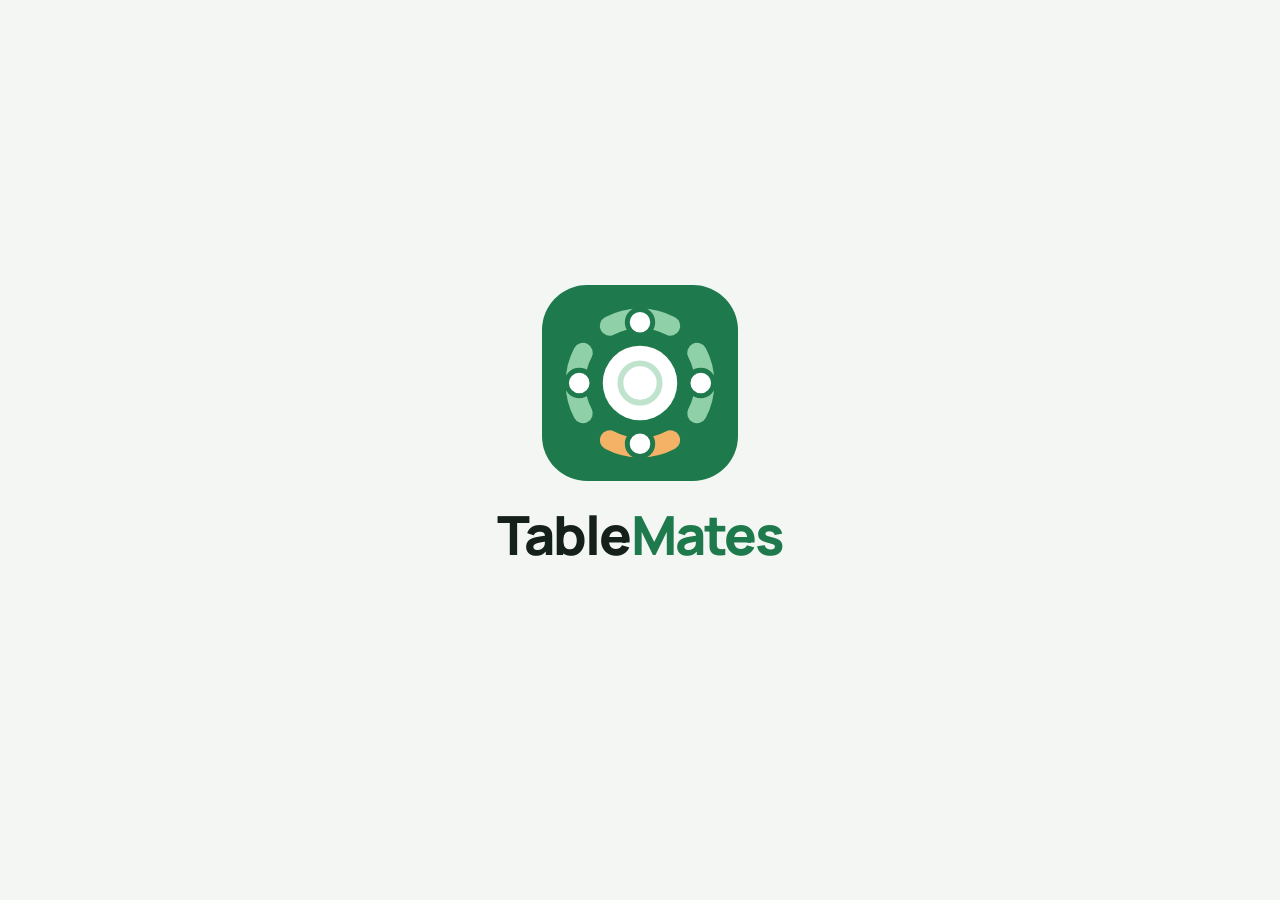
<file: index.html>
<!DOCTYPE html>
<html lang="it">
<head>
<meta charset="utf-8">
<script>try{var t=localStorage.getItem("tema");if(t==="chiaro")document.documentElement.setAttribute("data-theme","light");else if(t==="scuro")document.documentElement.setAttribute("data-theme","dark")}catch(e){}</script>
<meta name="viewport" content="width=device-width,initial-scale=1,maximum-scale=1,user-scalable=no,viewport-fit=cover">
<title>Tablemates</title>
<meta name="description" content="Pasti, lista della spesa e conti condivisi per famiglie e coinquilini.">
<meta name="theme-color" content="#F4F6F3" media="(prefers-color-scheme: light)">
<meta name="theme-color" content="#0F1712" media="(prefers-color-scheme: dark)">
<meta name="apple-mobile-web-app-capable" content="yes">
<meta name="mobile-web-app-capable" content="yes">
<meta name="apple-mobile-web-app-status-bar-style" content="default">
<meta name="apple-mobile-web-app-title" content="Tablemates">
<link rel="manifest" href="manifest.webmanifest">
<link rel="icon" type="image/png" sizes="32x32" href="favicon-32.png">
<link rel="icon" type="image/png" sizes="192x192" href="icon-192.png">
<link rel="apple-touch-icon" href="apple-touch-icon.png">
<link rel="preload" href="manrope-latin-wght-normal.woff2" as="font" type="font/woff2" crossorigin>
<link rel="stylesheet" href="app.css">
</head>
<body>
<div class="intro" id="intro" aria-hidden="true">
<div class="intro-in">
<svg class="intro-logo" viewBox="0 0 100 100" width="196" height="196">
<defs><clipPath id="iTaglio"><rect width="100" height="100" rx="23"/></clipPath></defs>
<rect class="i-fondo" width="100" height="100" rx="23" fill="#1E7A4C"/>
<g clip-path="url(#iTaglio)">
<circle class="i-tavolo" cx="50" cy="50" r="19" fill="#FFFFFF"/>
<circle class="i-anello" cx="50" cy="50" r="10" fill="none" stroke="#BFE3CC" stroke-width="3"/>
<g class="i-p i-p1"><path d="M34.5 20.9A33 33 0 0 1 65.5 20.9" fill="none" stroke="#8FD0A8" stroke-width="10" stroke-linecap="round"/><circle class="i-testa" cx="50" cy="19" r="6.5" fill="#FFFFFF" stroke="#1E7A4C" stroke-width="2.5"/></g>
<g class="i-p i-p2"><path d="M34.5 20.9A33 33 0 0 1 65.5 20.9" fill="none" stroke="#8FD0A8" stroke-width="10" stroke-linecap="round" transform="rotate(90 50 50)"/><circle class="i-testa" cx="81" cy="50" r="6.5" fill="#FFFFFF" stroke="#1E7A4C" stroke-width="2.5"/></g>
<g class="i-p i-p3"><path d="M34.5 20.9A33 33 0 0 1 65.5 20.9" fill="none" stroke="#F4B266" stroke-width="10" stroke-linecap="round" transform="rotate(180 50 50)"/><circle class="i-testa" cx="50" cy="81" r="6.5" fill="#FFFFFF" stroke="#1E7A4C" stroke-width="2.5"/></g>
<g class="i-p i-p4"><path d="M34.5 20.9A33 33 0 0 1 65.5 20.9" fill="none" stroke="#8FD0A8" stroke-width="10" stroke-linecap="round" transform="rotate(270 50 50)"/><circle class="i-testa" cx="19" cy="50" r="6.5" fill="#FFFFFF" stroke="#1E7A4C" stroke-width="2.5"/></g>
</g>
</svg>
<p class="intro-nome"><span class="i-table">Table</span><span class="i-mates">Mates</span></p>
</div>
</div>
<script>
// L'app resta ferma come un'app: niente pizzico per ingrandire, niente doppio tocco che zooma
(function(){ var b = function (e) { e.preventDefault(); };
  ['gesturestart', 'gesturechange', 'gestureend'].forEach(function (n) { document.addEventListener(n, b, { passive: false }); });
  document.addEventListener('touchmove', function (e) { if (e.touches && e.touches.length > 1) e.preventDefault(); }, { passive: false });
})();
</script>
<script>
// Intro all'avvio e quando si riapre l'app dopo un po'. Finché gira, PIN e Face ID aspettano (window.INTRO.fine).
(function(){
  var modello = document.getElementById('intro').outerHTML, chiudiFine = null, nascosta = 0;
  var I = window.INTRO = { attiva: false, fine: Promise.resolve() };
  function avvia(e) {
    I.attiva = true; I.fine = new Promise(function (r) { chiudiFine = r; });
    var fatto = false, via = function () { if (fatto) return; fatto = true; e.classList.add('esce'); setTimeout(function () { e.remove(); I.attiva = false; chiudiFine(); }, 500); };
    // l'intro dura sempre quanto serve all'animazione, anche con "Riduci movimento" attivo sull'iPhone (un tocco la salta)
    setTimeout(via, 5300); e.addEventListener('click', via);
  }
  I.mostra = function () { if (document.getElementById('intro') || I.salta) return; document.body.insertAdjacentHTML('afterbegin', modello); avvia(document.getElementById('intro')); };
  // riaperta dopo almeno 10 minuti in secondo piano: è come un nuovo avvio
  document.addEventListener('visibilitychange', function () { if (document.hidden) { nascosta = Date.now(); return; } if (nascosta && Date.now() - nascosta >= 600000) I.mostra(); });
  var e = document.getElementById('intro');
  // l'intro parte a ogni apertura dell'app (solo i test la saltano)
  try { if (sessionStorage.getItem('introVista') === 'test') { I.salta = true; e.remove(); return; } } catch (x) {}
  avvia(e);
})();
</script>
<div class="offline" id="offline" hidden>Sei offline: vedi gli ultimi dati salvati. Le modifiche restano sul telefono e partono appena torni online.</div>
<div class="toast" id="toast" role="status" aria-live="polite"></div>
<main class="wrap">
<section id="t-oggi"></section>
<section id="t-piano" hidden></section>
<section id="t-comuni" hidden></section>
<section id="t-casa" hidden></section>
<section id="t-spesa" hidden></section>
<section id="t-conti" hidden></section>
<section id="t-agenda" hidden></section>
<section id="t-gruppo" hidden></section>
<section id="t-presenze" hidden></section>
<section id="t-chat" hidden></section>
<section id="t-imp" hidden></section>
</main>
<nav class="sezioni" aria-label="Navigazione principale">
<div class="marchio" id="navMarchio"></div>
<button type="button" data-t="oggi" class="on"></button>
<button type="button" data-t="piano"></button>
<button type="button" data-t="spesa"></button>
<button type="button" data-t="casa"></button>
<button type="button" data-t="chat" class="pc"></button>
<div class="io" id="navIo"></div>
</nav>
<input type="file" id="pdf" accept="application/pdf" hidden>
<input type="file" id="foto" accept="image/*" hidden>
<div id="pop"></div>
<!--SCRIPTS-->
<script src="config.js"></script>
<script src="supabase.js"></script>
<script src="util.js"></script>
<script src="icone.js"></script>
<script src="emoji.js"></script>
<script src="sicurezza.js"></script>
<script src="conti-calc.js"></script>
<script src="store.js"></script>
<script src="ai.js"></script>
<script src="lettore.js"></script>
<script src="notifiche.js"></script>
<script src="oggi.js"></script>
<script src="piano.js"></script>
<script src="dieta.js"></script>
<script src="cuoco.js"></script>
<script src="scorri.js"></script>
<script src="agenda.js"></script>
<script src="ricetta.js"></script>
<script src="insieme.js"></script>
<script src="pasti.js"></script>
<script src="spesa.js"></script>
<script src="conti.js"></script>
<script src="chat.js"></script>
<script src="gruppo.js"></script>
<script src="imp.js"></script>
<script src="app.js"></script>
<!--/SCRIPTS-->
</body>
</html>
</file>
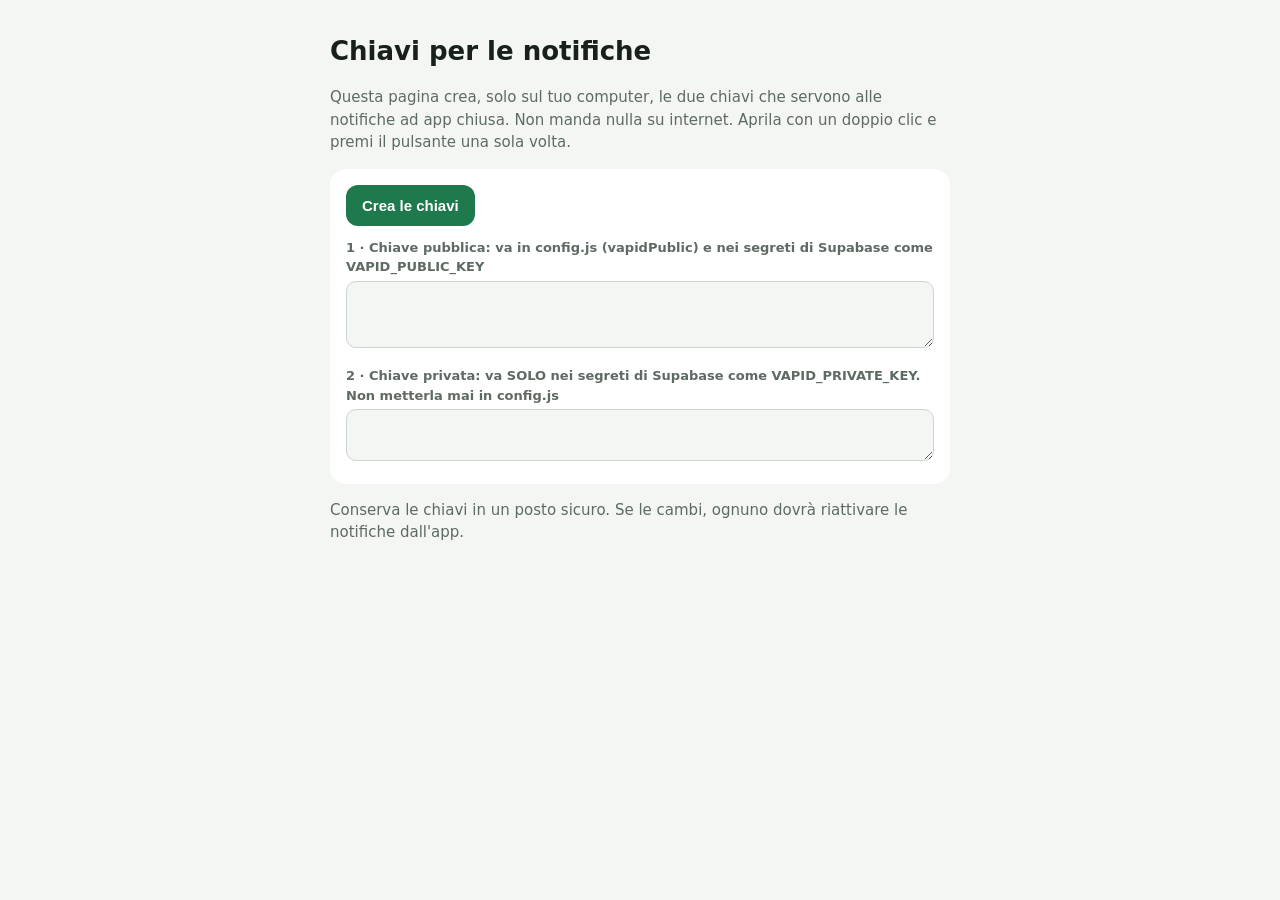
<file: chiavi-notifiche.html>
<!DOCTYPE html>
<html lang="it">
<head>
<meta charset="utf-8">
<meta name="viewport" content="width=device-width,initial-scale=1">
<title>Chiavi per le notifiche · Tablemates</title>
<style>
:root{--bg:#F4F6F3;--card:#fff;--tx:#17201B;--sub:#5D6B62;--acc:#1E7A4C;color-scheme:light}
@media (prefers-color-scheme:dark){:root{--bg:#0F1411;--card:#1A211D;--tx:#EEF2EF;--sub:#9DAAA2;--acc:#46C07F;color-scheme:dark}}
body{margin:0;background:var(--bg);color:var(--tx);font:15px/1.5 system-ui,-apple-system,'Segoe UI',sans-serif;padding:32px 16px}
main{max-width:620px;margin:0 auto}
h1{font-size:26px;margin:0 0 8px}
.card{background:var(--card);border-radius:16px;padding:16px;margin:14px 0}
label{display:block;font-size:13px;font-weight:700;color:var(--sub);margin:12px 0 4px}
textarea{width:100%;box-sizing:border-box;font:13px ui-monospace,Menlo,monospace;padding:10px;border-radius:10px;border:1px solid #ccd5ce;background:var(--bg);color:var(--tx);resize:vertical}
button{background:var(--acc);color:#fff;border:0;border-radius:12px;padding:12px 16px;font-weight:700;font-size:15px;cursor:pointer}
p{color:var(--sub)}
</style>
</head>
<body>
<main>
<h1>Chiavi per le notifiche</h1>
<p>Questa pagina crea, solo sul tuo computer, le due chiavi che servono alle notifiche ad app chiusa. Non manda nulla su internet. Aprila con un doppio clic e premi il pulsante una sola volta.</p>
<div class="card">
<button type="button" id="crea">Crea le chiavi</button>
<label for="pub">1 · Chiave pubblica: va in config.js (vapidPublic) e nei segreti di Supabase come VAPID_PUBLIC_KEY</label>
<textarea id="pub" rows="3" readonly></textarea>
<label for="priv">2 · Chiave privata: va SOLO nei segreti di Supabase come VAPID_PRIVATE_KEY. Non metterla mai in config.js</label>
<textarea id="priv" rows="2" readonly></textarea>
</div>
<p>Conserva le chiavi in un posto sicuro. Se le cambi, ognuno dovrà riattivare le notifiche dall'app.</p>
</main>
<script>
const b64u = buf => btoa(String.fromCharCode(...new Uint8Array(buf))).replace(/\+/g, '-').replace(/\//g, '_').replace(/=+$/, '');
document.getElementById('crea').onclick = async () => {
  const k = await crypto.subtle.generateKey({ name: 'ECDSA', namedCurve: 'P-256' }, true, ['sign', 'verify']);
  document.getElementById('pub').value = b64u(await crypto.subtle.exportKey('raw', k.publicKey));
  document.getElementById('priv').value = (await crypto.subtle.exportKey('jwk', k.privateKey)).d;
};
</script>
</body>
</html>
</file>
<file: app.css>
/* Tablemates — design "Tablemates Redesign": verde tavola, zafferano come secondo colore, Manrope, icone a linea.
   Telefono: barra in basso Oggi · Piano · Spesa · Conti · Gruppo. PC (>=900px): barra laterale a sinistra. */
@font-face{font-family:'Manrope';font-style:normal;font-display:swap;font-weight:200 800;src:url(manrope-latin-wght-normal.woff2) format('woff2');unicode-range:U+0000-00FF,U+0131,U+0152-0153,U+02BB-02BC,U+02C6,U+02DA,U+02DC,U+0304,U+0308,U+0329,U+2000-206F,U+20AC,U+2122,U+2191,U+2193,U+2212,U+2215,U+FEFF,U+FFFD}
@font-face{font-family:'Manrope';font-style:normal;font-display:swap;font-weight:200 800;src:url(manrope-latin-ext-wght-normal.woff2) format('woff2');unicode-range:U+0100-02BA,U+02BD-02C5,U+02C7-02CC,U+02CE-02D7,U+02DD-02FF,U+0304,U+0308,U+0329,U+1D00-1DBF,U+1E00-1E9F,U+1EF2-1EFF,U+2020,U+20A0-20AB,U+20AD-20C0,U+2113,U+2C60-2C7F,U+A720-A7FF}
:root{
 --bg:#F4F6F3;--card:#FFFFFF;--card-line:transparent;--tx:#15201A;--sub:#56645B;--line:#E2E8E3;--line-strong:#CBD5CE;
 --acc:#1E7A4C;--acc-tx:#FFFFFF;--acc-text:#1E7A4C;--acc-hover:#155C39;--acc-soft:#E4F2E9;--acc-soft-tx:#155C39;--acc-next:#BFE3CC;
 --seg:#E3EAE5;--seg-on:#FFFFFF;--seg-shadow:0 1px 2px rgba(21,32,26,.08);--track:#DCE5DF;--check:#9AA8A0;--switch-off:#B8C4BD;
 --warn-bg:#FCEEE3;--warn-ic:#8A4210;--warn-tx:#6B340C;--warn-strong:#A84F14;
 --danger:#B3261E;--danger-line:#E6B4AF;--danger-bg:#FBEAE8;
 --ink:#15201A;--ink-tx:#FFFFFF;--fab:#15201A;--fab-tx:#FFFFFF;--fab-shadow:0 6px 16px rgba(21,32,26,.25);
 --nav:#FFFFFF;--nav-line:#E2E8E3;--nav-on:#155C39;--nav-off:#5E6B63;--nav-pill:#E4F2E9;
 --hero:#1E7A4C;--hero-tx:#FFFFFF;--hero-sub:#D6EEDF;--hero-line:#8FD0A8;--hero-btn-tx:#155C39;
 --av1:#1E7A4C;--av1-tx:#FFFFFF;--wm-mates:#1E7A4C;--ricetta-top:#E4F2E9;--ombra:0 1px 2px rgba(21,32,26,.06);
 /* nomi usati dal codice precedente */
 --acc2:var(--acc-soft);--field:var(--bg);--line2:var(--line);--sub2:var(--nav-off);--ck:var(--check);--neg:var(--danger);--neg2:var(--danger-bg);--warn:var(--warn-bg);--warntx:var(--warn-tx);
 --font:'Manrope',system-ui,-apple-system,'Segoe UI',Roboto,sans-serif;color-scheme:light}
@media (prefers-color-scheme:dark){:root:not([data-theme="light"]){
 --bg:#0F1712;--card:#18231C;--card-line:#26332B;--tx:#EAF1EC;--sub:#9DAEA4;--line:#26332B;--line-strong:#33433A;
 --acc:#4FBF85;--acc-tx:#0F1712;--acc-text:#8FE0B2;--acc-hover:#6FCF9B;--acc-soft:#173A27;--acc-soft-tx:#8FE0B2;--acc-next:#2E5A41;
 --seg:#18231C;--seg-on:#2A3830;--seg-shadow:none;--track:#26332B;--check:#6F8077;--switch-off:#3A4A41;
 --warn-bg:#3A2615;--warn-ic:#F0A35C;--warn-tx:#F6CFA8;--warn-strong:#F0A35C;
 --danger:#F2867E;--danger-line:#5A2A26;--danger-bg:#2E1A18;
 --ink:#EAF1EC;--ink-tx:#0F1712;--fab:#4FBF85;--fab-tx:#0F1712;--fab-shadow:0 6px 16px rgba(0,0,0,.4);
 --nav:#131D17;--nav-line:#26332B;--nav-on:#8FE0B2;--nav-off:#9DAEA4;--nav-pill:#173A27;
 --hero:#1E7A4C;--hero-tx:#FFFFFF;--hero-sub:#D6EEDF;--hero-line:#8FD0A8;--hero-btn-tx:#155C39;
 --av1:#4FBF85;--av1-tx:#0F1712;--wm-mates:#8FD0A8;--ricetta-top:#173A27;--ombra:none;color-scheme:dark}}
:root[data-theme="dark"]{
 --bg:#0F1712;--card:#18231C;--card-line:#26332B;--tx:#EAF1EC;--sub:#9DAEA4;--line:#26332B;--line-strong:#33433A;
 --acc:#4FBF85;--acc-tx:#0F1712;--acc-text:#8FE0B2;--acc-hover:#6FCF9B;--acc-soft:#173A27;--acc-soft-tx:#8FE0B2;--acc-next:#2E5A41;
 --seg:#18231C;--seg-on:#2A3830;--seg-shadow:none;--track:#26332B;--check:#6F8077;--switch-off:#3A4A41;
 --warn-bg:#3A2615;--warn-ic:#F0A35C;--warn-tx:#F6CFA8;--warn-strong:#F0A35C;
 --danger:#F2867E;--danger-line:#5A2A26;--danger-bg:#2E1A18;
 --ink:#EAF1EC;--ink-tx:#0F1712;--fab:#4FBF85;--fab-tx:#0F1712;--fab-shadow:0 6px 16px rgba(0,0,0,.4);
 --nav:#131D17;--nav-line:#26332B;--nav-on:#8FE0B2;--nav-off:#9DAEA4;--nav-pill:#173A27;
 --hero:#1E7A4C;--hero-tx:#FFFFFF;--hero-sub:#D6EEDF;--hero-line:#8FD0A8;--hero-btn-tx:#155C39;
 --av1:#4FBF85;--av1-tx:#0F1712;--wm-mates:#8FD0A8;--ricetta-top:#173A27;--ombra:none;color-scheme:dark}
*{box-sizing:border-box;-webkit-tap-highlight-color:transparent}
html,body{margin:0}
html{-webkit-text-size-adjust:100%;text-size-adjust:100%;touch-action:manipulation;overscroll-behavior:none;overflow-x:hidden}
body{overflow-x:hidden;max-width:100vw}
body{font-family:var(--font);font-size:15px;line-height:1.4;background:var(--bg);color:var(--tx);
 padding-top:env(safe-area-inset-top,0px);padding-bottom:calc(96px + env(safe-area-inset-bottom,0px));
 padding-left:env(safe-area-inset-left,0px);padding-right:env(safe-area-inset-right,0px)}
[hidden]{display:none!important}
button,input,select,textarea{font-family:inherit;color:inherit}
a{color:var(--acc-text)}
svg.ic{flex:none;display:block}
.wrap{max-width:640px;margin:0 auto;padding:0 20px}
.wrap>section{display:flex;flex-direction:column;gap:16px;padding-top:20px}
.wrap>section>*{margin-top:0;margin-bottom:0}
/* Testata delle schede */
.testa{display:flex;flex-direction:column;gap:2px;margin:0}
.testa p{margin:0;font-size:14px;font-weight:600;color:var(--sub)}
.cap{display:flex;align-items:flex-end;justify-content:space-between;gap:12px}
.cap>div:first-child{display:flex;flex-direction:column;gap:2px;min-width:0}
.cap .dx{display:flex;gap:8px;align-items:center}
.cap .cnt{font-size:15px;font-weight:700;color:var(--acc-text);padding-bottom:6px;white-space:nowrap}
.sub-cap{display:flex;align-items:center;gap:12px}
.sub-cap h1{font-size:26px}.sub-cap p{margin:0;font-size:13px;font-weight:600;color:var(--sub)}
h1{margin:0;font-size:32px;font-weight:800;letter-spacing:-.02em;text-wrap:balance}
h2,h3{text-wrap:balance}
.ico-btn{width:44px;height:44px;flex:none;border-radius:14px;border:1px solid var(--line-strong);background:var(--card);color:var(--tx);display:grid;place-items:center;cursor:pointer;padding:0;text-decoration:none}
.indietro{width:44px;height:44px;flex:none;border-radius:14px;border:0;background:var(--card);color:var(--tx);display:grid;place-items:center;cursor:pointer;padding:0}
.sez{margin:0 0 -8px;font-size:12px;font-weight:700;color:var(--sub);letter-spacing:.06em;text-transform:uppercase}
.sez-riga{display:flex;justify-content:space-between;align-items:center;margin-bottom:-8px}.sez-riga .sez{margin:0}
.eyebrow{font-size:12px;font-weight:700;letter-spacing:.06em;text-transform:uppercase;color:var(--acc-text)}
/* Contenitori */
.card{background:var(--card);border:1px solid var(--card-line);border-radius:20px;padding:16px;box-shadow:var(--ombra)}
.big{background:var(--card);border:1px solid var(--card-line);border-radius:24px;padding:20px;display:flex;flex-direction:column;gap:16px;box-shadow:var(--ombra)}
.sc{background:var(--card);border:1px solid var(--card-line);border-radius:18px;padding:0 14px}
.lista{background:var(--card);border:1px solid var(--card-line);border-radius:18px;padding:0 14px}
.nota{background:var(--warn-bg);color:var(--warn-tx);font-size:13px;border-radius:14px;padding:10px 12px;line-height:1.45}
.avviso{display:flex;gap:10px;align-items:flex-start;padding:12px;border-radius:14px;background:var(--warn-bg);color:var(--warn-tx);font-size:13px;line-height:1.45}
.avviso svg{color:var(--warn-ic);margin-top:1px}
.avviso.riga{align-items:center;padding:12px 14px;border-radius:16px}
.avviso a,.avviso button.l{font-size:13px;font-weight:800;color:var(--warn-ic);text-decoration:none;min-height:44px;display:flex;align-items:center;background:none;border:0;cursor:pointer;padding:0}
.q{color:var(--sub);font-size:14px}.by{color:var(--sub);font-size:12px;font-weight:500}
.num{font-variant-numeric:tabular-nums;white-space:nowrap}
.pos{color:var(--acc-text)}.neg{color:var(--warn-strong)}
.vuoto{text-align:center;color:var(--sub);padding:28px 16px;line-height:1.55}
.vuoto svg{margin:0 auto 10px;color:var(--sub)}
/* Pulsanti */
.btn{display:flex;align-items:center;justify-content:center;gap:8px;width:100%;background:var(--acc);color:var(--acc-tx);border:0;border-radius:16px;min-height:52px;padding:0 16px;font-size:15px;font-weight:700;cursor:pointer;text-decoration:none}
.btn:hover{background:var(--acc-hover)}
.btn.ghost{background:var(--acc-soft);color:var(--acc-soft-tx)}.btn.ghost:hover{filter:brightness(.97)}
.btn.scuro{background:var(--ink);color:var(--ink-tx)}
.btn.bordo{background:var(--card);color:var(--tx);border:1px solid var(--line-strong)}
.btn.danger{background:transparent;color:var(--danger);border:1px solid var(--danger-line);min-height:48px;border-radius:14px}
.btn:disabled{opacity:.5;cursor:default}
.btn+.btn{margin-top:8px}
.piccolo{display:inline-flex;align-items:center;gap:6px;border:0;background:var(--acc-soft);color:var(--acc-soft-tx);font-size:13px;font-weight:700;padding:0 12px;min-height:38px;border-radius:10px;cursor:pointer;text-decoration:none;white-space:nowrap}
.piccolo.neutro{background:var(--bg);color:var(--tx);border:1px solid var(--line)}
.piccolo.pieno{background:var(--acc);color:var(--acc-tx)}
.link{background:none;border:0;color:var(--acc-text);font-size:14px;font-weight:700;padding:6px 0;cursor:pointer;text-decoration:none}
.link-txt{min-height:48px;border:0;background:transparent;color:var(--acc-text);font-size:15px;font-weight:700;text-align:left;padding:0;cursor:pointer}
.link-txt.rosso{color:var(--danger);min-height:44px}
.pill-btn{min-height:40px;padding:0 16px;border-radius:999px;border:1px solid var(--line-strong);background:var(--card);color:var(--tx);font-size:14px;font-weight:700;cursor:pointer}
.pill-btn.on{border-color:transparent;background:var(--acc);color:var(--acc-tx)}
button:focus-visible,input:focus-visible,textarea:focus-visible,select:focus-visible,a:focus-visible,[tabindex]:focus-visible{outline:2px solid var(--acc);outline-offset:2px}
/* Campi */
input,textarea,select{width:100%;font-size:16px;font-weight:500;padding:12px 14px;border:1px solid var(--line-strong);border-radius:14px;background:var(--card);margin:4px 0;color:var(--tx)}
input::placeholder,textarea::placeholder{color:var(--sub)}
input[type=checkbox]{width:auto}
label.lb{display:block;font-size:13px;color:var(--sub);font-weight:600;margin:10px 0 0}
.riga{display:flex;gap:8px;align-items:center}.riga>*{min-width:0}.riga .grow{flex:1}
.agg{display:flex;gap:8px}.agg input{flex:1;min-width:0;margin:0;height:48px}
.agg button{flex:none;width:48px;height:48px;border:0;border-radius:14px;background:var(--acc);color:var(--acc-tx);display:grid;place-items:center;cursor:pointer}
.agg-box{display:flex;flex-direction:column;gap:8px}
.sp-conf{display:flex;flex-direction:column;gap:6px;margin-top:6px}
.sp-c{display:flex;gap:10px;align-items:flex-start;border:1px solid var(--card-line);background:var(--card);border-radius:14px;padding:10px 12px;cursor:pointer}
.sp-c input{flex:none;width:22px;height:22px;margin:1px 0 0;accent-color:var(--acc)}
.sp-c .t{flex:1;min-width:0;display:flex;flex-direction:column;gap:2px}.sp-c .t b{display:flex;align-items:center;gap:6px;flex-wrap:wrap}.sp-c small{color:var(--sub);line-height:1.35}
.sp-c .sp-q{flex:none;margin-top:1px}
.agg-q{display:flex;gap:8px;align-items:center}.agg-q input{flex:0 1 120px;min-width:0;margin:0;height:44px;text-align:center}
.unita{flex:1;min-width:0;display:flex;background:var(--seg);border-radius:12px;padding:3px;gap:3px}
.unita button{flex:1;min-width:0;border:0;background:none;color:var(--sub);min-height:38px;border-radius:9px;font-size:14px;font-weight:700;cursor:pointer;white-space:nowrap;padding:0 4px}
.unita .on{background:var(--seg-on);color:var(--tx);box-shadow:var(--seg-shadow)}
.sr{position:absolute;width:1px;height:1px;overflow:hidden;clip:rect(0 0 0 0);white-space:nowrap}
/* Selettori a segmenti */
.seg{display:flex;background:var(--seg);border-radius:14px;padding:4px;gap:4px}
.seg button,.seg a,.seg span{flex:1;border:0;background:none;color:var(--sub);min-height:40px;border-radius:11px;font-size:14px;font-weight:700;cursor:pointer;white-space:nowrap;display:flex;align-items:center;justify-content:center;text-decoration:none;padding:0 4px}
.seg .on,.seg [aria-current="page"]{background:var(--seg-on);color:var(--tx);box-shadow:var(--seg-shadow)}
.seg.alto button{min-height:42px}
/* Pillole orizzontali */
.chips{display:flex;gap:8px;overflow-x:auto;padding:2px 20px 4px;scrollbar-width:none;margin:0 -20px}.chips::-webkit-scrollbar{display:none}
.chip{flex:none;display:inline-flex;align-items:center;gap:8px;border:1px solid var(--card-line);background:var(--card);color:var(--tx);border-radius:999px;padding:0 14px 0 6px;min-height:40px;font-size:14px;font-weight:700;cursor:pointer;box-shadow:var(--ombra)}
.chip.solo{padding:0 16px}
.chip.on{background:var(--acc);color:var(--acc-tx);box-shadow:none;border-color:transparent}
/* Avatar */
.av{width:32px;height:32px;border-radius:50%;display:grid;place-items:center;font-size:12px;font-weight:800;flex:none;letter-spacing:.02em}
.av.p{width:28px;height:28px;font-size:11px}.av.g{width:40px;height:40px;font-size:15px}.av.xl{width:44px;height:44px;font-size:16px}
.avs{display:flex;align-items:center;border:0;background:transparent;padding:0;min-height:44px;cursor:pointer}
.avs .av{width:36px;height:36px;font-size:14px;border:2px solid var(--bg);margin-left:-10px}.avs .av:first-child{margin-left:0}
.live{display:inline-block;width:8px;height:8px;border-radius:50%;background:var(--check);margin-right:6px;vertical-align:1px}.live.ok{background:var(--acc)}
/* Oggi */
.barre{display:grid;gap:6px}
.barre>div,.barre>button{display:flex;flex-direction:column;gap:6px;min-width:0;border:0;background:none;padding:0 0 4px;font:inherit;color:inherit;cursor:pointer;text-align:left}
.barre i{height:6px;border-radius:3px;background:var(--track);display:block}
.barre i.fatto{background:var(--acc)}.barre i.dopo{background:var(--acc-next)}
.barre span{font-size:12px;font-weight:600;color:var(--sub);white-space:nowrap;overflow:hidden;text-overflow:ellipsis}.barre span.on,.barre .on span{color:var(--tx);font-weight:800}
.big .tp{display:flex;align-items:center;justify-content:space-between;gap:10px}
.big .tp .ora{font-size:13px;font-weight:600;color:var(--sub)}
.big h2{margin:0;font-size:24px;font-weight:800;letter-spacing:-.01em}
.alim{margin:0;padding:0;list-style:none;display:flex;flex-direction:column;gap:10px}
.alim li{display:flex;justify-content:space-between;gap:12px;font-size:15px}
.alim li span:last-child{color:var(--sub);font-weight:600;white-space:nowrap}
.alim li small{display:block;font-size:12px;color:var(--sub)}
.idea{display:flex;align-items:center;gap:14px;padding:14px;border-radius:18px;background:var(--acc-soft);text-decoration:none;color:var(--tx);border:0;width:100%;text-align:left;cursor:pointer;font:inherit}
.idea .ib{width:52px;height:52px;border-radius:14px;background:var(--card);display:grid;place-items:center;flex:none;color:var(--acc)}
[data-theme="dark"] .idea .ib{background:var(--bg)}
@media (prefers-color-scheme:dark){:root:not([data-theme="light"]) .idea .ib{background:var(--bg)}}
.idea .it2{display:flex;flex-direction:column;gap:2px;flex:1;min-width:0}
.idea .it2 small{font-size:12px;font-weight:700;color:var(--acc-soft-tx)}.idea .it2 b{font-size:15px;font-weight:700}
.idea>svg:last-child{color:var(--acc-soft-tx)}
.tavola{display:flex;align-items:center;gap:10px;padding-top:12px;border-top:1px solid var(--line)}
.tavola span{font-size:14px;font-weight:600;flex:1}
.tavola-info{margin-top:-6px;display:flex;justify-content:space-between;align-items:center;gap:10px}
.tavola-info p{margin:0;font-size:13px;color:var(--sub)}
.tavola-info button,.tavola-info a{font-size:13px;font-weight:700;color:var(--acc-text);background:none;border:0;padding:0;cursor:pointer;text-decoration:none;white-space:nowrap;min-height:32px}
.tiles{display:grid;grid-template-columns:repeat(2,minmax(0,1fr));gap:12px}
.tile2{background:var(--card);border:1px solid var(--card-line);border-radius:20px;padding:16px;display:flex;flex-direction:column;gap:10px;color:var(--tx);box-shadow:var(--ombra);cursor:pointer;text-align:left;font:inherit}
.tile2>svg{color:var(--acc-text)}
.tile2 b{font-size:22px;font-weight:800;letter-spacing:-.01em}.tile2 b.pos{color:var(--acc-text)}.tile2 b.neg{color:var(--warn-strong)}
.tile2 span{font-size:13px;color:var(--sub)}
.riga-link{display:flex;align-items:center;gap:12px;background:var(--card);border:1px solid var(--card-line);border-radius:18px;padding:14px 16px;cursor:pointer;color:var(--tx);font:inherit;text-align:left;width:100%;box-shadow:var(--ombra)}
.riga-link>svg:first-child{color:var(--acc-text)}.riga-link span{flex:1;display:flex;flex-direction:column;gap:1px}.riga-link b{font-size:15px}.riga-link small{font-size:12px;color:var(--sub)}
.riga-link>svg:last-child{color:var(--sub)}
/* Oggi: pasti scorrevoli */
.og-card{overflow:hidden}
.og-scorri{display:flex;overflow-x:auto;scroll-snap-type:x mandatory;scrollbar-width:none;margin:0 -20px;overscroll-behavior-x:contain;outline:0}
.og-scorri::-webkit-scrollbar{display:none}
.og-slide{flex:0 0 100%;scroll-snap-align:start;scroll-snap-stop:always;box-sizing:border-box;padding:0 20px;display:flex;flex-direction:column;gap:16px;min-width:0}
.eyebrow.spento{color:var(--sub)}
.og-nav{display:flex;align-items:center;justify-content:space-between;gap:10px;margin-top:-4px}
.og-freccia{width:40px;height:40px;border-radius:50%;border:1px solid var(--line-strong);background:var(--card);color:var(--tx);display:grid;place-items:center;cursor:pointer;padding:0}
.og-freccia:disabled{opacity:.35;cursor:default}
.og-punti{display:flex;gap:6px;align-items:center}.og-punti i{width:7px;height:7px;border-radius:4px;background:var(--line-strong);transition:width .2s,background .2s}.og-punti i.on{width:20px;background:var(--acc)}
/* Piano */
.giorni7{display:grid;grid-template-columns:repeat(7,minmax(0,1fr));gap:6px}
.giorni7.scorri{display:flex;overflow-x:auto;scrollbar-width:none;margin:0 -20px;padding:0 20px}.giorni7.scorri button{flex:0 0 52px}
.giorni7 button{min-height:60px;border-radius:16px;border:1px solid var(--card-line);background:var(--card);color:var(--tx);display:flex;flex-direction:column;align-items:center;justify-content:center;gap:2px;cursor:pointer;padding:0}
.giorni7 button span{font-size:12px;font-weight:600}.giorni7 button b{font-size:17px;font-weight:800}
.giorni7 button.on{background:var(--acc);color:var(--acc-tx);border-color:var(--acc)}
.giorni7 button.oggi:not(.on){box-shadow:inset 0 0 0 2px var(--acc-next)}
.giorni7 button:disabled{opacity:.4;cursor:default}
.pc-chiuso{background:var(--card);border:1px solid var(--card-line);border-radius:20px;padding:16px 18px;display:flex;align-items:center;justify-content:space-between;gap:10px;width:100%;cursor:pointer;color:var(--tx);font:inherit;text-align:left;box-shadow:var(--ombra);min-height:56px}
.pc-chiuso b{font-size:16px;font-weight:700}
.pc-chiuso .st{display:flex;align-items:center;gap:6px;font-size:13px;font-weight:600;color:var(--sub)}
.pc-chiuso .st.fatto{color:var(--acc-text)}
.pc-chiuso.vuoto-slot{background:transparent;border:1px dashed var(--line-strong);box-shadow:none;cursor:default}.pc-chiuso.vuoto-slot b{color:var(--sub)}
.pc-aperto{background:var(--card);border-radius:20px;padding:18px;display:flex;flex-direction:column;gap:14px;border:2px solid var(--acc)}
.pc-aperto .tp{display:flex;align-items:center;justify-content:space-between;gap:10px;background:none;border:0;padding:0;font:inherit;color:inherit;cursor:pointer;text-align:left;width:100%}
.pc-aperto h2{margin:0;font-size:16px;font-weight:700}.pc-aperto .tp span{font-size:13px;font-weight:600;color:var(--sub)}
.cibi{display:flex;flex-direction:column;gap:12px}
.cibo{display:flex;flex-direction:column;gap:8px}
.cibo .r{display:flex;justify-content:space-between;gap:12px;font-size:15px}
.cibo .r>span:last-child{font-weight:600;color:var(--sub);white-space:nowrap;text-align:right}
.cibo .r small{display:block;font-size:12px;font-weight:500;color:var(--sub)}
.cibo .r .scamb{color:var(--acc-text);font-weight:700}
.sost{display:flex;gap:6px;flex-wrap:wrap;align-items:center}
.sost>span{font-size:12px;font-weight:600;color:var(--sub)}
.sost button{font-size:12px;font-weight:700;color:var(--acc-soft-tx);background:var(--acc-soft);padding:3px 10px;border-radius:999px;border:0;cursor:pointer;min-height:26px;font-family:inherit}
.sost button.torna{background:transparent;border:1px solid var(--line-strong);color:var(--tx)}
.sost button.altre{background:transparent;color:var(--acc-text);text-decoration:underline;text-underline-offset:2px}
.pc-azioni{display:flex;flex-wrap:wrap;gap:8px;padding-top:12px;border-top:1px solid var(--line)}.pc-azioni>.piccolo{flex:1 1 auto;justify-content:center}
.nota-lunga{white-space:pre-line}
.nota-lunga.chiusa{display:-webkit-box;-webkit-line-clamp:3;-webkit-box-orient:vertical;overflow:hidden}
.piatto{display:flex;align-items:center;gap:12px;background:var(--acc-soft);border-radius:14px;padding:10px 12px;cursor:pointer;border:0;text-align:left;width:100%;color:var(--tx);font:inherit}
.piatto .tt{flex:1;min-width:0;display:flex;flex-direction:column;gap:2px}.piatto b{font-size:14px}
.azioni{display:flex;flex-wrap:wrap;gap:8px}
/* Righe di elenco */
.it{display:flex;align-items:center;gap:12px;min-height:54px;padding:6px 0;border-bottom:1px solid var(--line)}.it:last-child{border-bottom:0}
.ck{flex:none;width:26px;height:26px;border-radius:50%;border:2px solid var(--check);display:grid;place-items:center;color:var(--acc-tx);background:none;cursor:pointer;padding:0}
.done .ck{background:var(--acc);border-color:var(--acc)}.done .nm b{text-decoration:line-through;color:var(--sub);font-weight:600}
.nm{flex:1;min-width:0;display:flex;flex-direction:column;cursor:pointer}.nm b{font-size:15px;font-weight:600}
.del{border:0;background:none;color:var(--sub);cursor:pointer;width:36px;height:36px;display:grid;place-items:center;border-radius:10px}.del:hover{color:var(--danger);background:var(--danger-bg)}
.bar,.prog{height:8px;background:var(--track);border-radius:4px;overflow:hidden}.bar i,.prog i{display:block;height:100%;background:var(--acc);border-radius:4px;transition:width .3s}
/* Spesa */
.sp-riga{display:flex;align-items:center;gap:12px;min-height:52px;border-bottom:1px solid var(--line)}.sp-riga:last-child{border-bottom:0}
.sp-ck{width:26px;height:26px;border-radius:8px;border:2px solid var(--check);background:var(--card);display:grid;place-items:center;padding:0;cursor:pointer;flex:none;color:var(--acc-tx)}
.sp-riga.done .sp-ck{border:0;background:var(--acc)}
.sp-nm{flex:1;min-width:0;display:flex;flex-direction:column;gap:1px;background:none;border:0;padding:0;text-align:left;cursor:pointer;font:inherit;color:inherit}
.sp-nm b{font-size:15px;font-weight:600}.sp-nm small{font-size:12px;color:var(--sub)}
.sp-riga.done .sp-nm b{color:var(--sub);text-decoration:line-through}
.sp-q{font-size:14px;font-weight:700;color:var(--sub);white-space:nowrap}
.disp-riga{width:100%;display:flex;align-items:center;gap:12px;min-height:54px;border:0;border-bottom:1px solid var(--line);background:transparent;padding:0;font:inherit;text-align:left;cursor:pointer;color:var(--tx)}.disp-riga:last-child{border-bottom:0}
.disp-riga .dn{flex:1;min-width:0;display:flex;flex-direction:column;gap:1px}.disp-riga .dn b{font-size:15px;font-weight:600}.disp-riga .dn small{font-size:12px;font-weight:600;color:var(--sub)}.disp-riga .dn small.basso{color:var(--warn-strong)}
.livello{display:flex;gap:3px}.livello i{width:10px;height:18px;border-radius:3px;background:var(--line);display:block}.livello i.on{background:var(--acc)}.livello i.on.basso{background:var(--warn-strong)}
/* Conti */
.hero{background:var(--hero);color:var(--hero-tx);border-radius:24px;padding:22px;display:flex;flex-direction:column;gap:6px}
.hero small{font-size:14px;font-weight:600;color:var(--hero-sub)}
.hero .grande{font-size:44px;font-weight:800;letter-spacing:-.02em;line-height:1.15}
.hero .bt{display:flex;gap:10px;margin-top:12px}
.hero .bt button{flex:1;min-height:46px;border-radius:14px;border:0;background:#FFFFFF;color:var(--hero-btn-tx);font-size:15px;font-weight:700;cursor:pointer}
.hero .bt button.out{border:1px solid var(--hero-line);background:transparent;color:#FFFFFF}
.kpi2{display:grid;grid-template-columns:repeat(2,minmax(0,1fr));gap:12px}
.kpi2>div{background:var(--card);border:1px solid var(--card-line);border-radius:18px;padding:14px 16px;display:flex;flex-direction:column;gap:4px;box-shadow:var(--ombra)}
.kpi2 small{font-size:13px;color:var(--sub)}.kpi2 b{font-size:20px;font-weight:800}
.mov{display:flex;align-items:center;gap:12px;min-height:64px;border:0;border-bottom:1px solid var(--line);background:none;width:100%;padding:0;text-align:left;cursor:pointer;font:inherit;color:var(--tx)}.mov:last-child{border-bottom:0}
.mov .mi{width:40px;height:40px;border-radius:12px;display:grid;place-items:center;flex:none}
.mov .mi.tu{background:var(--acc-soft);color:var(--acc-text)}.mov .mi.altri{background:var(--warn-bg);color:var(--warn-strong)}
.mov .mt{flex:1;min-width:0;display:flex;flex-direction:column;gap:2px}.mov .mt b{font-size:15px;font-weight:700;overflow:hidden;text-overflow:ellipsis;white-space:nowrap}.mov .mt small{font-size:12px;color:var(--sub)}
.mov .ma{display:flex;flex-direction:column;align-items:flex-end;gap:2px}.mov .ma b{font-size:15px;font-weight:700}.mov .ma small{font-size:12px;font-weight:600}
.mov .ma small.tu{color:var(--acc-text)}.mov .ma small.altri{color:var(--warn-strong)}
.menu-righe{background:var(--card);border:1px solid var(--card-line);border-radius:18px;padding:0 14px}
.menu-righe>button,.menu-righe>a,.menu-righe>div{display:flex;align-items:center;gap:12px;min-height:54px;width:100%;border:0;border-bottom:1px solid var(--line);background:transparent;padding:0;font:inherit;color:var(--tx);text-align:left;cursor:pointer;text-decoration:none}
.menu-righe>:last-child{border-bottom:0}
.menu-righe>div{padding:10px 0;cursor:default}.menu-righe .t small{line-height:1.35}
.menu-righe .t{flex:1;min-width:0;display:flex;flex-direction:column;gap:1px}.menu-righe .t b{font-size:15px;font-weight:600}.menu-righe .t small{font-size:12px;color:var(--sub)}
.menu-righe .v{font-size:13px;font-weight:600;color:var(--sub);white-space:nowrap}.menu-righe .v.on{color:var(--acc-text)}
.menu-righe>*>svg:last-child{color:var(--sub)}
.fab2{position:fixed;right:max(20px,env(safe-area-inset-right,0px));bottom:calc(104px + env(safe-area-inset-bottom,0px));height:56px;padding:0 20px 0 16px;border-radius:18px;border:0;background:var(--fab);color:var(--fab-tx);font-size:15px;font-weight:700;display:flex;align-items:center;gap:8px;box-shadow:var(--fab-shadow);cursor:pointer;z-index:4}
.tile{width:40px;height:40px;border-radius:12px;display:grid;place-items:center;flex:none}
.mv{display:flex;align-items:center;gap:12px;min-height:64px;padding:8px 0;border:0;border-bottom:1px solid var(--line);background:none;width:100%;text-align:left;cursor:pointer;font:inherit;color:var(--tx)}
.mv:last-child{border-bottom:0}
.mv .tt{flex:1;min-width:0;display:flex;flex-direction:column;gap:2px}
.mv .tt b{font-size:15px;font-weight:700;overflow:hidden;text-overflow:ellipsis;white-space:nowrap}
.mv .am{display:flex;flex-direction:column;align-items:flex-end;gap:2px}.mv .am b{font-size:15px}
.mv .am span{font-size:12px;font-weight:700}
.bal{display:flex;align-items:center;gap:12px;min-height:60px;border-bottom:1px solid var(--line)}.bal:last-child{border:0}
.bal .nmb{width:110px;display:flex;flex-direction:column}
.track{flex:1;height:10px;background:var(--bg);border-radius:5px;position:relative}
.track .mid{position:absolute;left:50%;top:-3px;bottom:-3px;width:1px;background:var(--check)}
.track i{position:absolute;top:0;bottom:0;border-radius:5px}
.kpi{display:grid;grid-template-columns:1fr 1fr;gap:10px}
.kpi div{background:var(--card);border:1px solid var(--card-line);border-radius:18px;padding:12px 14px;box-shadow:var(--ombra)}.kpi small{color:var(--sub);font-size:12px;font-weight:600;display:block}.kpi b{font-size:20px}
.conti-chips .chip{padding:0 14px}
.parts .pr{display:flex;align-items:center;gap:12px;min-height:52px;border-bottom:1px solid var(--line)}.parts .pr:last-child{border:0}
.parts .pr input{width:100px;flex:none;margin:0;text-align:right;padding:10px}
.thumb{max-width:100%;border-radius:12px;margin-top:8px;display:block}
.tabella{overflow-x:auto}
.tabella table{width:100%;border-collapse:collapse;font-size:14px;min-width:560px}
.tabella th{text-align:left;color:var(--sub);font-size:12px;font-weight:700;padding:8px;border-bottom:1px solid var(--line)}
.tabella td{padding:12px 8px;border-bottom:1px solid var(--line)}
.tabella tr{cursor:pointer}.tabella tbody tr:hover{background:var(--bg)}
/* A tavola */
.pres{background:var(--card);border:1px solid var(--card-line);border-radius:20px;padding:6px 14px}
.pres .rg{display:grid;grid-template-columns:76px minmax(0,1fr) minmax(0,1fr);align-items:center;min-height:52px;border-top:1px solid var(--line)}
.pres .rg.h{min-height:36px;border-top:0;font-size:12px;font-weight:700;letter-spacing:.06em;text-transform:uppercase;color:var(--sub)}.pres .rg.h span{text-align:center}
.pres .rg>span:first-child{font-size:14px;font-weight:600}.pres .rg.oggi>span:first-child{font-weight:800}
.pres .cella{justify-self:center;min-height:44px;min-width:88px;border:0;background:transparent;display:flex;align-items:center;justify-content:center;cursor:pointer;padding:0}
.pres .cella:disabled{cursor:default}
.pa{width:30px;height:30px;border-radius:50%;display:grid;place-items:center;font-size:13px;font-weight:800;border:2px solid var(--check);color:var(--sub);background:var(--card)}
.pa+.pa{margin-left:-6px}
.pa.si{border-color:var(--card)}.pa.mai{border-style:dashed;border-color:var(--warn-strong);color:var(--warn-strong)}
.legenda{display:flex;gap:14px;flex-wrap:wrap;font-size:12px;font-weight:600;color:var(--sub)}
.legenda span{display:flex;align-items:center;gap:6px}.legenda i{width:12px;height:12px;border-radius:50%;display:block}
.info-verde{background:var(--acc-soft);border-radius:18px;padding:14px 16px;display:flex;gap:12px;align-items:center;font-size:14px;line-height:1.4}
.info-verde svg{color:var(--acc-soft-tx)}
/* Gruppo e impostazioni */
.membro{display:flex;align-items:center;gap:12px;min-height:68px;border-bottom:1px solid var(--line)}.membro:last-child{border-bottom:0}
.membro .t{flex:1;min-width:0;display:flex;flex-direction:column;gap:2px}.membro .t b{font-size:15px;font-weight:700}.membro .t b span{font-weight:600;color:var(--sub)}.membro .t small{font-size:12px;color:var(--sub)}
.badge{font-size:12px;font-weight:700;color:var(--acc-soft-tx);background:var(--acc-soft);padding:4px 10px;border-radius:999px;white-space:nowrap}
.tondo-btn{width:44px;height:44px;border:0;background:transparent;display:grid;place-items:center;cursor:pointer;color:var(--sub);padding:0}
.hero-g{background:var(--hero);color:var(--hero-tx);border-radius:24px;padding:20px;display:flex;align-items:center;gap:16px}
.hero-g .t{flex:1;min-width:0;display:flex;flex-direction:column;gap:2px}.hero-g h2{margin:0;font-size:22px;font-weight:800}.hero-g small{font-size:14px;color:var(--hero-sub)}
.hero-g button{width:44px;height:44px;border-radius:14px;border:1px solid var(--hero-line);background:transparent;display:grid;place-items:center;cursor:pointer;color:#FFFFFF;flex:none}
.invita{background:var(--card);border:1px solid var(--card-line);border-radius:18px;padding:18px;display:flex;flex-direction:column;gap:12px}
.invita h2{margin:0;font-size:17px;font-weight:800}.invita p{margin:0;font-size:14px;line-height:1.45;color:var(--sub)}
.invita .riga button{min-height:48px;border-radius:14px;font-size:15px;font-weight:700;cursor:pointer;display:flex;align-items:center;justify-content:center;gap:8px}
.account{background:var(--card);border:1px solid var(--card-line);border-radius:18px;padding:14px;display:flex;align-items:center;gap:12px;width:100%;cursor:pointer;font:inherit;color:var(--tx);text-align:left}
.account .t{flex:1;display:flex;flex-direction:column;gap:2px}.account b{font-size:16px}.account small{font-size:13px;color:var(--sub)}.account>svg{color:var(--sub)}
.switch{width:52px;height:32px;border-radius:16px;border:0;background:var(--switch-off);position:relative;padding:0;cursor:pointer;flex:none}
.switch::after{content:"";position:absolute;top:3px;left:3px;width:26px;height:26px;border-radius:50%;background:#FFFFFF;box-shadow:0 1px 3px rgba(0,0,0,.25);transition:left .15s}
.switch[aria-checked="true"]{background:var(--acc)}.switch[aria-checked="true"]::after{left:23px}
/* Ricetta e cucina (schermo intero) */
.pagina{position:fixed;inset:0;z-index:45;background:var(--bg);overflow-y:auto;padding-bottom:calc(110px + env(safe-area-inset-bottom,0px))}
.pagina.semplice{padding:calc(16px + env(safe-area-inset-top,0px)) max(20px,env(safe-area-inset-right,0px)) calc(110px + env(safe-area-inset-bottom,0px)) max(20px,env(safe-area-inset-left,0px))}
.pagina .in{max-width:640px;margin:0 auto;display:flex;flex-direction:column;gap:16px}
.r-top{height:calc(236px + env(safe-area-inset-top,0px));background:var(--ricetta-top);position:relative;display:flex;align-items:center;justify-content:center}
.r-top .indietro,.r-top .ico-btn{position:absolute;top:calc(16px + env(safe-area-inset-top,0px));border:0}
.r-top .indietro{left:16px}.r-top .salva{right:16px;left:auto}
.r-top{overflow:hidden}.r-top .indietro,.r-top .ico-btn{z-index:2}
.r-top img.r-img{position:absolute;inset:0;width:100%;height:100%;object-fit:cover;z-index:0}
.r-imgbtn{position:absolute;right:16px;bottom:44px;z-index:2;display:inline-flex;align-items:center;gap:6px;min-height:40px;padding:0 14px;border:0;border-radius:999px;background:rgba(21,32,26,.78);color:#fff;font:inherit;font-size:14px;font-weight:700;cursor:pointer;-webkit-backdrop-filter:blur(6px);backdrop-filter:blur(6px)}
.r-imgbtn:disabled{opacity:.85;cursor:default}.r-imgbtn .spin{width:14px;height:14px;border-width:2px}
.r-top svg.illu{margin-top:36px}
.r-corpo{max-width:640px;margin:-20px auto 0;padding:20px 20px 0;display:flex;flex-direction:column;gap:16px;background:var(--bg);border-radius:24px 24px 0 0;position:relative}
.r-corpo h1{font-size:26px;line-height:1.15}
.etich{display:flex;gap:6px;flex-wrap:wrap}.etich span{font-size:13px;font-weight:700;background:var(--card);padding:6px 12px;border-radius:999px;display:flex;align-items:center;gap:4px}
.etich span.ok{color:var(--acc-soft-tx);background:var(--acc-soft)}
.ingr{background:var(--card);border:1px solid var(--card-line);border-radius:18px;padding:6px 14px}
.ingr h2{margin:10px 0 4px;font-size:12px;font-weight:700;letter-spacing:.06em;text-transform:uppercase;color:var(--sub)}
.ingr .ir{display:flex;align-items:center;gap:10px;min-height:44px;border-bottom:1px solid var(--line)}.ingr .ir:last-child{border-bottom:0}
.ingr .ir b{flex:1;font-size:15px;font-weight:600}
.tag{font-size:12px;font-weight:700;padding:3px 8px;border-radius:999px;white-space:nowrap}.tag.casa{color:var(--acc-soft-tx);background:var(--acc-soft)}.tag.compra{color:var(--warn-ic);background:var(--warn-bg)}
.ingr .ir .qt{min-width:64px;text-align:right;font-size:14px;font-weight:700;color:var(--sub)}
.passi{display:flex;flex-direction:column;gap:10px}.passi h2{margin:0;font-size:12px;font-weight:700;letter-spacing:.06em;text-transform:uppercase;color:var(--sub)}
.passo{display:flex;gap:12px;align-items:flex-start}.passo i{width:26px;height:26px;border-radius:50%;background:var(--ink);color:var(--ink-tx);font-size:13px;font-weight:700;font-style:normal;display:grid;place-items:center;flex:none}.passo span{font-size:15px;line-height:1.45}
.barra-giu{position:fixed;left:0;right:0;bottom:0;padding:14px max(20px,env(safe-area-inset-right,0px)) calc(14px + env(safe-area-inset-bottom,0px)) max(20px,env(safe-area-inset-left,0px));background:var(--card);border-top:1px solid var(--line);display:flex;gap:10px;z-index:46}
.barra-giu .btn{min-height:52px;flex:1;width:auto;margin:0}
.barra-giu .quad{width:52px;height:52px;flex:none;border-radius:16px;border:1px solid var(--line-strong);background:var(--card);display:grid;place-items:center;cursor:pointer;color:var(--tx);padding:0}
.cucina{position:fixed;inset:0;z-index:48;background:#0F1712;color:#EAF1EC;display:flex;flex-direction:column;gap:20px;overflow-y:auto;
 padding:calc(16px + env(safe-area-inset-top,0px)) max(20px,env(safe-area-inset-right,0px)) calc(20px + env(safe-area-inset-bottom,0px)) max(20px,env(safe-area-inset-left,0px));color-scheme:dark}
.cucina .in{max-width:640px;width:100%;margin:0 auto;display:flex;flex-direction:column;gap:20px;flex:1}
.cucina .top{display:flex;align-items:center;justify-content:space-between;gap:10px}
.cucina .x{width:44px;height:44px;border-radius:14px;background:#18231C;display:grid;place-items:center;border:0;color:#EAF1EC;cursor:pointer}
.cucina .acceso{display:flex;align-items:center;gap:6px;font-size:12px;font-weight:700;color:#9DAEA4}
.cucina .segs{display:grid;gap:6px}.cucina .segs i{height:5px;border-radius:3px;background:#26332B;display:block}.cucina .segs i.on{background:#4FBF85}
.cucina .lbl{font-size:14px;font-weight:700;color:#8FE0B2}
.cucina .testo{margin:0;font-size:30px;line-height:1.3;font-weight:700;letter-spacing:-.01em}
.cucina .chip-c{font-size:14px;font-weight:700;padding:8px 14px;border-radius:999px;background:#18231C;border:1px solid #26332B}
.cucina .timer{align-self:flex-start;min-height:52px;padding:0 20px;border-radius:16px;border:2px solid #4FBF85;background:transparent;color:#8FE0B2;font-size:16px;font-weight:800;display:flex;align-items:center;gap:10px;cursor:pointer;font-variant-numeric:tabular-nums}
.cucina .timer.va{background:#173A27}
.cucina .nav-c{margin-top:auto;display:flex;gap:12px}
.cucina .nav-c button{min-height:64px;border-radius:20px;font-size:17px;font-weight:800;cursor:pointer}
.cucina .nav-c .ind{flex:1;border:1px solid #26332B;background:#18231C;color:#EAF1EC}.cucina .nav-c .ind:disabled{color:#5E6B63;cursor:default}
.cucina .nav-c .ava{flex:2;border:0;background:#4FBF85;color:#0F1712}
.cucina .voce-c{margin:0;text-align:center;font-size:13px;color:#9DAEA4;background:none;border:0;cursor:pointer;min-height:36px}
.cucina .voce-c.on{color:#8FE0B2;font-weight:700}
/* Editor della dieta */
.ed-giorni{display:flex;gap:6px;overflow-x:auto;scrollbar-width:none;margin:0 -20px;padding:2px 20px}
.ed-giorni button{flex:none;min-height:40px;padding:0 14px;border-radius:999px;border:1px solid var(--line-strong);background:var(--card);color:var(--tx);font-weight:700;font-size:14px;cursor:pointer}
.ed-giorni button.on{background:var(--acc);color:var(--acc-tx);border-color:var(--acc)}
.ed-slot{background:var(--card);border:1px solid var(--card-line);border-radius:18px;padding:14px;display:flex;flex-direction:column;gap:10px}
.ed-slot h3{margin:0;font-size:16px;font-weight:700;display:flex;justify-content:space-between;align-items:center}
.ed-voce{display:flex;flex-direction:column;gap:6px;padding-top:10px;border-top:1px solid var(--line)}.ed-slot h3+.ed-voce{border-top:0;padding-top:0}
.ed-n{display:grid;grid-template-columns:minmax(0,1fr) 36px;gap:6px;align-items:center}
.ed-q{display:grid;grid-template-columns:78px 70px minmax(0,1fr);gap:6px}
.ed-n input,.ed-q input,.ed-q select{margin:0;padding:10px;font-size:15px;border-radius:12px;min-width:0}.ed-n input{font-weight:600}
.ed-n .del{width:36px;height:36px}
.ed-alt{margin-left:14px;padding-left:12px;border-left:2px solid var(--line);display:flex;flex-direction:column;gap:6px}
.ed-alt .ed-voce{border-top:0;padding-top:4px}.ed-alt input,.ed-alt select{font-size:14px}
.ed-mis{margin:0 0 4px;padding:8px 10px;font-size:13px;border-radius:10px}
.ed-azioni{display:flex;gap:8px;flex-wrap:wrap}
.ed-azioni button{min-height:36px;padding:0 12px;border-radius:10px;border:0;background:var(--acc-soft);color:var(--acc-soft-tx);font-size:13px;font-weight:700;cursor:pointer;font-family:inherit}
.ed-azioni button.n{background:transparent;color:var(--sub);border:1px solid var(--line)}
/* Marchio */
.mk{flex:none;display:block}
.wm{font-size:22px;font-weight:800;letter-spacing:-.03em;color:var(--tx)}.wm span{color:var(--wm-mates)}
/* Barra delle sezioni */
nav.sezioni{position:fixed;bottom:0;left:0;right:0;display:flex;justify-content:space-around;background:var(--nav);border-top:1px solid var(--nav-line);
 padding:8px max(8px,env(safe-area-inset-right,0px)) calc(12px + env(safe-area-inset-bottom,0px)) max(8px,env(safe-area-inset-left,0px));z-index:5}
nav.sezioni button{flex:1;display:flex;flex-direction:column;align-items:center;gap:3px;border:0;background:none;color:var(--nav-off);font-size:11px;font-weight:600;min-height:52px;cursor:pointer;padding:0}
nav.sezioni button .pl{display:flex;padding:4px 16px;border-radius:999px}
nav.sezioni button.on{color:var(--nav-on);font-weight:800}
nav.sezioni button.on .pl{background:var(--nav-pill)}
nav.sezioni .pc{display:none}
nav .marchio,nav .io{display:none}
.menu-rapido{display:flex;flex-direction:column;gap:8px;margin-top:8px}
.menu-rapido button{display:flex;align-items:center;gap:14px;width:100%;border:1px solid var(--card-line);background:var(--card);border-radius:16px;padding:12px 14px;min-height:64px;text-align:left;cursor:pointer;color:var(--tx)}
.menu-rapido button span.t{display:flex;flex-direction:column;gap:2px;flex:1;min-width:0}
.menu-rapido button b{font-size:15px}.menu-rapido button small{font-size:13px;color:var(--sub)}
/* Fogli e schermate */
.toast{position:fixed;left:50%;bottom:calc(84px + env(safe-area-inset-bottom,0px));transform:translateX(-50%);box-shadow:0 8px 24px rgba(0,0,0,.22);width:max-content;background:#15201AF0;color:#fff;padding:11px 18px;border-radius:14px;font-size:14px;font-weight:600;opacity:0;transition:.3s;pointer-events:none;z-index:300;max-width:90vw;text-align:center}
.toast.on{opacity:1}
/* con un foglio aperto la conferma sale in alto: così non copre i pulsanti del foglio */
body:has(#pop>*) .toast{bottom:auto;top:calc(14px + env(safe-area-inset-top,0px))}
.toast button{pointer-events:auto;background:none;border:0;color:#F4B266;font-weight:800;margin-left:8px;font-size:14px;cursor:pointer}
.offline{position:sticky;top:env(safe-area-inset-top,0px);z-index:4;background:var(--warn-bg);color:var(--warn-tx);text-align:center;font-size:13px;font-weight:600;padding:7px}
.ov{position:fixed;inset:0;background:rgba(10,16,12,.5);z-index:60;display:flex;align-items:flex-end;justify-content:center}
.sheet{background:var(--bg);width:100%;max-width:640px;max-height:92vh;overflow-y:auto;border-radius:28px 28px 0 0;padding:8px 20px calc(24px + env(safe-area-inset-bottom,0px))}
.grab{width:40px;height:5px;background:var(--line-strong);border-radius:3px;margin:4px auto 10px}
.sheet h2{margin:0 0 6px;font-size:24px;font-weight:800;letter-spacing:-.02em}
.sheet h2.sez{font-size:12px;font-weight:700;margin:16px 0 6px;letter-spacing:.06em}
.sheet h4{margin:18px 0 6px;color:var(--acc-text);text-transform:uppercase;font-size:12px;letter-spacing:.06em}
.sheet li{margin:6px 0;line-height:1.5}
.sheet .seg{margin:6px 0}
.close{float:right;border:0;background:var(--card);border-radius:50%;width:36px;height:36px;display:grid;place-items:center;cursor:pointer;color:var(--tx)}
.testa-foglio{display:flex;align-items:center;justify-content:space-between;margin:0 -8px 8px}
.testa-foglio h2{font-size:16px;margin:0}
.testa-foglio button{border:0;background:none;color:var(--acc-text);font-size:15px;font-weight:600;padding:10px 8px;cursor:pointer;min-height:44px}
.testa-foglio button.forte{font-weight:800}
.importo{display:flex;align-items:baseline;justify-content:center;gap:6px;margin:6px 0 10px}
.importo input{width:200px;background:transparent!important;border:0;text-align:right;font-size:52px;font-weight:800;letter-spacing:-.05em;padding:0;margin:0;font-variant-numeric:tabular-nums}
.importo select{width:auto;font-weight:700;padding:8px 10px}
.campi .it{min-height:52px}
.campi .it>label,.campi .it>span.et{width:96px;font-size:14px;color:var(--sub);font-weight:600;flex:none}
.campi .it input,.campi .it select{flex:1;min-width:0;margin:0;background:transparent!important;border:0;padding:8px 0;font-weight:700}
.full{position:fixed;inset:0;background:var(--bg);z-index:50;display:flex;flex-direction:column;justify-content:center;overflow-y:auto;
 padding:24px max(24px,env(safe-area-inset-right,0px)) 24px max(24px,env(safe-area-inset-left,0px))}
.full .in{max-width:420px;width:100%;margin:0 auto;display:flex;flex-direction:column;gap:8px}
.full .marchio{display:flex;align-items:center;gap:12px;margin-bottom:22px}
.logo{width:36px;height:36px;border-radius:11px;background:var(--acc);color:var(--acc-tx);display:grid;place-items:center;flex:none}
.spin{display:inline-block;width:16px;height:16px;border:2px solid rgba(255,255,255,.4);border-top-color:#fff;border-radius:50%;animation:r 1s linear infinite}@keyframes r{to{transform:rotate(360deg)}}
/* Assistente */
.msgs{padding-bottom:150px}.m{max-width:85%;padding:10px 14px;border-radius:18px;margin:6px 0;font-size:15px;line-height:1.45;white-space:pre-line}
.m.io{background:var(--acc);color:var(--acc-tx);margin-left:auto;border-bottom-right-radius:6px}.m.ai{background:var(--card);border:1px solid var(--card-line);border-bottom-left-radius:6px;box-shadow:var(--ombra)}
.ask{position:fixed;left:0;right:0;bottom:calc(76px + env(safe-area-inset-bottom,0px));display:flex;gap:8px;padding:8px max(16px,env(safe-area-inset-right,0px)) 8px max(16px,env(safe-area-inset-left,0px));background:var(--bg)}
.ask input{flex:1;margin:0;border-radius:24px;min-width:0}
.ask button{flex:none;width:46px;height:46px;border:0;border-radius:50%;background:var(--acc);color:var(--acc-tx);display:grid;place-items:center;cursor:pointer}
.ask .mic{background:var(--card);color:var(--tx);border:1px solid var(--line-strong)}.ask .mic.rec{background:var(--danger);color:#fff}
.sug{display:flex;gap:8px;overflow-x:auto;margin:0 -20px;padding:0 20px;scrollbar-width:none}
.sug button{flex:none;border:1px solid var(--line-strong);background:var(--card);border-radius:999px;padding:8px 14px;font-size:14px;font-weight:600;cursor:pointer}
/* PC */
.solo-pc{display:none}
.testa .azioni-pc{display:none}
@media (min-width:900px){
 body{padding-bottom:0;padding-left:248px}
 .wrap{max-width:760px;padding:0 clamp(20px,4vw,48px) 40px}
 .wrap>section{padding-top:32px}
 nav.sezioni{top:0;bottom:0;right:auto;width:248px;flex-direction:column;justify-content:flex-start;gap:4px;border-top:0;border-right:1px solid var(--nav-line);padding:24px 16px;align-items:stretch}
 nav .marchio{display:flex;align-items:center;gap:10px;padding:0 8px 20px}
 nav .io{display:flex;align-items:center;gap:10px;margin-top:auto;padding:0 8px;font-size:14px;font-weight:700}
 nav.sezioni button{flex:none;flex-direction:row;justify-content:flex-start;gap:8px;font-size:14px;padding:0 4px;min-height:44px;border-radius:12px}
 nav.sezioni button .pl{padding:6px 10px}
 nav.sezioni button.on{background:var(--nav-pill)}nav.sezioni button.on .pl{background:transparent}
 nav.sezioni .pc{display:flex}
 .ask{left:248px;bottom:0;padding-bottom:16px}.msgs{padding-bottom:100px}
 .fab2{bottom:32px;right:40px}
 .ov{align-items:center}.sheet{border-radius:24px;max-height:88vh;padding-bottom:24px}
 .solo-pc{display:block}.solo-tel{display:none!important}
 .due{display:flex;gap:20px;align-items:flex-start}.due>.princ{flex:999 1 480px;min-width:0}.due>.lato{flex:1 1 320px;min-width:0}
 .barra-giu{left:248px}.pagina,.cucina{left:248px}
}
@media (prefers-reduced-motion:reduce){*{transition:none!important}*:not(.intro):not(.intro *){animation:none!important}}

/* Blocco con PIN */
.blocco{position:fixed;inset:0;z-index:200;background:var(--bg);display:flex;flex-direction:column;justify-content:center;overflow-y:auto;
 padding:max(24px,env(safe-area-inset-top,0px)) max(20px,env(safe-area-inset-right,0px)) max(24px,env(safe-area-inset-bottom,0px)) max(20px,env(safe-area-inset-left,0px))}
.blocco .in{max-width:340px;width:100%;margin:0 auto;display:flex;flex-direction:column;align-items:center;text-align:center}
.blocco .marchio{display:flex;align-items:center;gap:12px;margin-bottom:22px}
.blocco h1{font-size:26px;margin-bottom:6px}
.blocco #blK,.blocco .btn{width:100%}
.punti{display:flex;justify-content:center;gap:14px;margin:14px 0 6px;min-height:16px}
.punti span{width:14px;height:14px;border-radius:50%;border:2px solid var(--check);transition:background .12s,border-color .12s}
.punti span.on{background:var(--acc);border-color:var(--acc)}
.punti.scuoti{animation:scuoti .35s}
@keyframes scuoti{20%,60%{transform:translateX(-8px)}40%,80%{transform:translateX(8px)}}
.err{min-height:20px;margin:0 0 6px;color:var(--danger);font-size:13px;font-weight:600;text-align:center}
.tasti{display:grid;grid-template-columns:repeat(3,1fr);gap:12px;justify-items:center;max-width:280px;margin:0 auto}
.tasti button{width:68px;height:68px;border-radius:50%;border:1px solid var(--card-line);background:var(--card);color:var(--tx);font-size:26px;font-weight:600;cursor:pointer;box-shadow:var(--ombra);display:grid;place-items:center;padding:0}
.tasti button:active{background:var(--acc-soft)}
.tasti button:disabled{opacity:.4;cursor:default}
.tasti button[data-bio],.tasti button[data-x]{background:transparent;box-shadow:none;border:0;color:var(--sub)}
.tasti.grande button{width:76px;height:76px;font-size:28px}
@media (prefers-reduced-motion:reduce){.punti.scuoti{animation:none}}
.giro{width:38px;height:38px;margin:6px auto 0;border-radius:50%;border:4px solid var(--acc-soft);border-top-color:var(--acc);animation:giro .8s linear infinite}
.giro[hidden]{display:none}
@keyframes giro{to{transform:rotate(360deg)}}
@media (prefers-reduced-motion:reduce){.giro{animation-duration:2.4s}}
/* Fogli della dieta: alternative e giorni della spesa */
.alt-lista{display:flex;flex-direction:column;gap:8px;margin-top:14px;max-height:52vh;overflow-y:auto}
.alt-opt{display:flex;align-items:center;gap:10px;width:100%;min-height:52px;padding:10px 14px;text-align:left;background:var(--card);border:2px solid var(--line);border-radius:14px;font:inherit;color:inherit;cursor:pointer}
.alt-opt.on{border-color:var(--acc);background:var(--acc-soft);color:var(--acc-soft-tx)}
.alt-opt .an{flex:1;min-width:0;font-weight:650;font-size:15px}
.alt-opt .aq{font-size:13px;font-weight:600;color:var(--sub);white-space:nowrap}
.alt-opt.on .aq{color:var(--acc-soft-tx)}
.gsel{display:grid;grid-template-columns:repeat(2,1fr);gap:8px;margin:14px 0 10px}
.gsc{display:flex;align-items:center;gap:10px;background:var(--card);border:1px solid var(--line);border-radius:12px;padding:12px;font-weight:600;font-size:14px;cursor:pointer}
.gsc input{width:20px;height:20px;margin:0;flex:none;accent-color:var(--acc)}
/* Animazione d'ingresso: il tavolo si apre, le persone si siedono una alla volta in senso orario, poi "Table" e "mates" entrano a bolla */
.intro{position:fixed;inset:0;z-index:400;background:var(--bg);display:flex;align-items:center;justify-content:center;cursor:pointer;transition:opacity .5s ease}
.intro.esce{opacity:0;pointer-events:none}
.intro-in{display:flex;flex-direction:column;align-items:center;gap:26px;margin-top:-6vh}
.intro-logo{overflow:visible;width:min(196px,48vw);height:auto}
.i-fondo,.i-tavolo,.i-anello,.i-p,.i-testa{transform-box:fill-box;transform-origin:center}
.i-fondo{animation:i-fondo .75s cubic-bezier(.3,.7,.3,1) both}
.i-tavolo{animation:i-tavolo .6s .45s cubic-bezier(.3,.7,.3,1) both}
.i-anello{stroke-dasharray:63;stroke-dashoffset:63;animation:i-disegna .55s .85s cubic-bezier(.6,0,.3,1) forwards}
/* spalle e testa arrivano insieme; la testa arriva un attimo dopo e si assesta (segue le spalle) */
.i-p{animation:i-siede .8s var(--t) cubic-bezier(.25,.75,.35,1) both}
.i-testa{animation:i-testa .8s calc(var(--t) + .07s) cubic-bezier(.25,.75,.35,1) both}
.i-p1{--dx:0px;--dy:-46px;--t:1.2s}.i-p2{--dx:46px;--dy:0px;--t:1.55s}.i-p3{--dx:0px;--dy:46px;--t:1.9s}.i-p4{--dx:-46px;--dy:0px;--t:2.25s}
.intro-nome{margin:0;font-size:clamp(40px,12vw,54px);font-weight:800;letter-spacing:-.035em;line-height:1;display:flex}
.intro-nome span{display:inline-block;transform-origin:50% 85%}
.i-table{color:var(--tx);animation:i-bolla .9s 2.85s both}
.i-mates{color:var(--wm-mates);animation:i-bolla .9s 3.25s both}
@keyframes i-fondo{0%{opacity:0;transform:scale(.2)}55%{opacity:1;transform:scale(1.07)}75%{transform:scale(.97)}100%{opacity:1;transform:none}}
@keyframes i-tavolo{0%{opacity:0;transform:scale(0)}60%{opacity:1;transform:scale(1.12)}80%{transform:scale(.96)}100%{opacity:1;transform:none}}
@keyframes i-disegna{to{stroke-dashoffset:0}}
@keyframes i-siede{0%{opacity:0;transform:translate(var(--dx),var(--dy)) scale(.8)}30%{opacity:1}62%{transform:translate(calc(var(--dx) * -.07),calc(var(--dy) * -.07)) scale(1.04)}82%{transform:translate(calc(var(--dx) * .025),calc(var(--dy) * .025)) scale(.99)}100%{opacity:1;transform:none}}
@keyframes i-testa{0%{transform:translate(calc(var(--dx) * .12),calc(var(--dy) * .12))}60%{transform:translate(calc(var(--dx) * -.06),calc(var(--dy) * -.06))}82%{transform:translate(calc(var(--dx) * .02),calc(var(--dy) * .02))}100%{transform:none}}
/* entrata "a bolla": si gonfia, supera un poco la misura e molleggia appena a sinistra e a destra */
@keyframes i-bolla{0%{opacity:0;transform:translateY(18px) scale(.25)}
 38%{opacity:1;transform:translateY(-4px) scale(1.12,1.1)}
 54%{transform:translateY(0) scale(.95,1.02) translateX(-3px) rotate(-2deg)}
 68%{transform:scale(1.03,.99) translateX(2.5px) rotate(1.5deg)}
 82%{transform:scale(.995) translateX(-1px) rotate(-.5deg)}
 100%{opacity:1;transform:none}}
/* Scorri a sinistra per eliminare */
.sw{position:relative;overflow:hidden;border-bottom:1px solid var(--line);transition:height .22s ease}.sw:last-child{border-bottom:0}
.sw>.sw-riga{position:relative;z-index:1;background:var(--card);border-bottom:0!important;touch-action:pan-y;-webkit-user-select:none;user-select:none}
.sw-bg{position:absolute;top:0;bottom:0;right:0;left:0;margin:0;padding:0;border:0;border-radius:0;background:#E5484D;color:#FFFFFF;display:flex;align-items:center;justify-content:flex-end;opacity:0;cursor:pointer}
.sw-bg span{width:84px;display:grid;place-items:center;transition:transform .18s ease}
.sw.vede .sw-bg{opacity:1}
.sw-bg.pieno span{transform:scale(1.15)}
.sw.chiude{overflow:hidden}
.sc:has(>.sw){overflow:hidden}
.sc>.sw{margin:0 -14px;border-bottom:0}
.sc>.sw::after{content:"";position:absolute;left:14px;right:14px;bottom:0;border-bottom:1px solid var(--line);z-index:2;pointer-events:none}.sc>.sw:last-child::after{display:none}
.sc>.sw>.sw-riga{padding-left:14px;padding-right:14px;box-sizing:border-box;width:100%}

/* Collegamento alla ricetta originale */
.fonte{display:flex;align-items:center;gap:8px;font-size:13px;font-weight:700;color:var(--acc-text);text-decoration:none;padding:10px 12px;border-radius:14px;background:var(--acc-soft)}.fonte span{flex:1;min-width:0;overflow:hidden;text-overflow:ellipsis;white-space:nowrap}
/* Piatto condiviso */
.chi-mangia h2{margin:0 0 10px;font-size:12px;font-weight:700;color:var(--sub);letter-spacing:.06em;text-transform:uppercase}
.ingr .ir b small.parti{display:block;font-size:12px;font-weight:600;color:var(--sub);margin-top:2px}
.ingr .ir:has(small.parti){padding:6px 0}

/* Agenda */
.ag-cal{display:flex;flex-direction:column;gap:10px;padding:14px}
.ag-testa{display:flex;align-items:center;justify-content:space-between;gap:8px}.ag-testa h2{margin:0;font-size:17px;font-weight:800}
.ag-sett,.ag-griglia{display:grid;grid-template-columns:repeat(7,1fr);gap:2px;text-align:center}
.ag-sett span{font-size:11px;font-weight:700;color:var(--sub);padding:2px 0}
.ag-g{border:0;background:none;color:var(--tx);font:inherit;font-size:15px;font-weight:600;min-height:44px;border-radius:12px;display:flex;flex-direction:column;align-items:center;justify-content:center;gap:3px;cursor:pointer;padding:0}
.ag-g i{display:flex;gap:3px;height:5px}.ag-g em{width:5px;height:5px;border-radius:50%;background:var(--acc)}.ag-g em.s{background:#E8913A}
.ag-g.oggi span{color:var(--acc-text);font-weight:800;box-shadow:inset 0 -2px 0 var(--acc)}
.ag-g.sel{background:var(--acc);color:var(--acc-tx)}.ag-g.sel em{background:var(--acc-tx)}.ag-g.sel.oggi span{color:var(--acc-tx);box-shadow:none}
.ag-riga{display:flex;align-items:center;gap:12px;min-height:62px;border:0;border-bottom:1px solid var(--line);background:none;width:100%;padding:8px 0;text-align:left;cursor:pointer;font:inherit;color:var(--tx)}.ag-riga:last-child{border-bottom:0}
.ag-ora{width:46px;flex:none;display:flex;flex-direction:column;align-items:center;justify-content:center;gap:1px;text-align:center}.ag-ora b{font-size:15px;font-weight:800}.ag-ora small{font-size:11px;font-weight:600;color:var(--sub);line-height:1.2}
.ag-riga.scad .ag-ora{height:40px;width:40px;margin:0 3px;border-radius:12px;background:var(--warn-bg);color:var(--warn-strong)}
.ag-t{flex:1;min-width:0;display:flex;flex-direction:column;gap:2px}.ag-t b{font-size:15px;font-weight:700;overflow:hidden;text-overflow:ellipsis;white-space:nowrap}.ag-t small{font-size:12px;color:var(--sub);overflow:hidden;text-overflow:ellipsis;white-space:nowrap}
.ag-imp{display:flex;flex-direction:column;align-items:flex-end;gap:2px}.ag-imp b{font-size:15px}.ag-imp small{font-size:12px;font-weight:700;color:var(--acc-text)}.ag-imp small.tardi{color:var(--neg)}
.ag-riga.fatta .ag-t b{text-decoration:line-through;color:var(--sub)}
.coppia{display:grid;grid-template-columns:1fr 1fr;gap:10px}.coppia>div{min-width:0}
.riga-check{display:flex;gap:10px;align-items:center;margin:12px 0 2px;font-size:15px;font-weight:600}.riga-check input{width:20px;height:20px;margin:0;accent-color:var(--acc)}
.sez-riga .link{display:inline-flex;align-items:center;gap:4px;white-space:nowrap}

.ins-b{display:flex;align-items:center;gap:8px;margin:0;padding:8px 12px;border-radius:12px;background:var(--acc-soft);color:var(--acc-soft-tx);font-size:13px;line-height:1.35}
.ins-b svg{flex:none}
.ins-prossimi{display:flex;flex-direction:column;gap:6px}
.ins-prossimi .riga-link small{display:block}
.ins-giorno{display:flex;flex-direction:column;gap:2px}
.ins-giorno .riga-link .og-em{margin-right:2px}
.og-slide .link{display:inline-flex;align-items:center;gap:6px}

/* su telefono i campi restano a 16px o più: sotto, iPhone ingrandisce la pagina quando ci scrivi */
@media (pointer:coarse){input,select,textarea{font-size:16px!important}}

/* Emoji automatiche accanto a pasti, alimenti, spese e scadenze */
.emo{display:inline-block;margin-right:7px;font-style:normal;font-weight:400;line-height:1;font-family:'Apple Color Emoji','Segoe UI Emoji','Noto Color Emoji',sans-serif}
.emo-t{display:inline-flex;align-items:center;justify-content:center;border-radius:12px;flex:none;line-height:1;font-family:'Apple Color Emoji','Segoe UI Emoji','Noto Color Emoji',sans-serif}
.emo-i{font-size:21px;line-height:1;font-family:'Apple Color Emoji','Segoe UI Emoji','Noto Color Emoji',sans-serif}
.cibo .r>span:first-child .emo,.alim li>span:first-child .emo{margin-right:8px}
.chip .emo{margin-right:6px;font-size:15px}

.ag-stato{padding:0;overflow:hidden}
.ag-stato summary{list-style:none;display:flex;align-items:center;gap:10px;padding:14px 16px;cursor:pointer;font-size:15px}
.ag-stato summary::-webkit-details-marker{display:none}
.ag-stato summary b{flex:1}.ag-stato[open] summary svg{transform:rotate(180deg)}
.ag-stato-c{display:flex;flex-direction:column;gap:8px;padding:0 16px 16px;font-size:14px;line-height:1.45;color:var(--sub)}.ag-stato-c p{margin:0}

.emo-tocca{cursor:pointer;border-radius:8px;padding:1px 2px;margin-left:-2px;-webkit-user-select:none;user-select:none}
.emo-tocca:active{background:var(--acc-soft)}
.emo-b{flex:none;width:46px;height:46px;border-radius:14px;border:1px solid var(--line-strong);background:var(--card);font-size:24px;line-height:1;display:grid;place-items:center;cursor:pointer;padding:0;margin:4px 0;font-family:'Apple Color Emoji','Segoe UI Emoji','Noto Color Emoji',sans-serif}
.lista.campi .it .emo-b{width:38px;height:38px;font-size:20px;border-radius:11px;margin:0 8px 0 0}
.em-grande{font-size:40px;line-height:1;width:56px;height:56px;display:grid;place-items:center;border-radius:16px;background:var(--acc-soft);flex:none;font-family:'Apple Color Emoji','Segoe UI Emoji','Noto Color Emoji',sans-serif}
.em-corpo{max-height:42vh;overflow-y:auto;margin:10px -4px 0;-webkit-overflow-scrolling:touch}
.em-griglia{display:grid;grid-template-columns:repeat(auto-fill,minmax(44px,1fr));gap:2px}
.em-griglia button{font-size:28px;line-height:1;height:48px;border:0;background:none;border-radius:12px;cursor:pointer;padding:0;font-family:'Apple Color Emoji','Segoe UI Emoji','Noto Color Emoji',sans-serif}
.em-griglia button:active,.em-griglia button.on{background:var(--acc-soft)}

/* Oggi: dashboard del giorno */
.og-cap{position:relative;align-items:center}
.og-gg{display:flex;align-items:center;gap:6px;min-width:0;flex:1}
.og-titolo{background:none;border:0;padding:0 4px;text-align:left;cursor:pointer;color:var(--tx);display:flex;flex-direction:column;min-width:0}
.og-titolo .q{font-size:14px;font-weight:600;color:var(--sub);white-space:nowrap;overflow:hidden;text-overflow:ellipsis}
.og-titolo .h1{font-size:34px;font-weight:800;letter-spacing:-.02em;line-height:1.1}
.og-gg .og-freccia{width:36px;height:36px;flex:none}
.og-pick{position:absolute;left:60px;top:40px;width:1px;height:1px;opacity:0;pointer-events:none;border:0;padding:0}
.og-torna{align-self:flex-start;display:inline-flex;align-items:center;gap:4px;margin-top:-8px!important}
.og-pasti,.og-tavola,.og-agenda{display:flex;flex-direction:column;gap:6px;padding:14px 16px}
.og-pasti .sez-riga,.og-tavola .sez-riga,.og-agenda .sez-riga{margin-bottom:2px}
.og-pasto{border-top:1px solid var(--line)}.og-pasto:first-of-type{border-top:0}
.og-riga{display:flex;align-items:center;gap:12px;width:100%;background:none;border:0;padding:10px 0;text-align:left;color:var(--tx);cursor:pointer}
.og-em{font-size:24px;line-height:1;width:32px;text-align:center;flex:none;font-family:'Apple Color Emoji','Segoe UI Emoji','Noto Color Emoji',sans-serif}
.og-tt{flex:1;min-width:0;display:flex;flex-direction:column;gap:2px}
.og-tt b{font-size:16px;font-weight:700;display:flex;align-items:center;gap:4px 8px;flex-wrap:wrap}
.og-tt b em{font-style:normal;font-size:11px;font-weight:800;letter-spacing:.04em;text-transform:uppercase;color:var(--acc-soft-tx);background:var(--acc-soft);border-radius:999px;padding:2px 8px}
.og-tt small{font-size:13px;color:var(--sub);white-space:nowrap;overflow:hidden;text-overflow:ellipsis}
.og-ora{font-size:13px;font-weight:600;color:var(--sub)}
.og-riga>svg{color:var(--sub);transition:transform .2s;flex:none}
.og-pasto.aperto .og-riga>svg{transform:rotate(180deg)}
.og-pasto.fatto .og-tt b,.og-pasto.fatto .og-em{opacity:.55}
.og-pasto.comune{background:var(--acc-soft);border-radius:14px;padding:0 10px;margin:4px -10px;border-top:0}.og-pasto.comune+.og-pasto{border-top:0}
.og-tt .og-com{background:var(--acc);color:var(--acc-tx)}.og-tt em{white-space:nowrap}
/* Scheda Comuni */
.cm-giorno{display:flex;flex-direction:column;gap:10px}
.cm-card{background:var(--card);border:1px solid var(--card-line);border-radius:18px;padding:14px;display:flex;flex-direction:column;gap:10px;box-shadow:var(--ombra)}
.cm-t{display:flex;gap:10px;align-items:center}.cm-t .t{display:flex;flex-direction:column;min-width:0}.cm-t small{color:var(--sub)}
.cm-piatto{display:flex;flex-direction:column;gap:3px;min-width:0}.cm-piatto small{color:var(--sub);line-height:1.4}
.cm-az{display:flex;flex-direction:column;gap:4px}.cm-az .btn{margin:0}
.cm-scelte{display:flex;flex-direction:column;gap:6px;margin-top:8px}
.cm-scelta{display:flex;gap:10px;align-items:center;text-align:left;width:100%;border:1px solid var(--card-line);background:var(--card);color:var(--tx);border-radius:14px;padding:10px 12px;cursor:pointer}
.cm-scelta .t{display:flex;flex-direction:column;min-width:0}.cm-scelta small{color:var(--sub);line-height:1.35}
.cm-scelta.on{border-color:var(--acc);box-shadow:0 0 0 2px var(--acc) inset;background:var(--acc-soft)}
@media (max-width:899px){nav.sezioni button .pl{padding:4px 10px}nav.sezioni button{font-size:10.5px}}
.og-dett{display:flex;flex-direction:column;gap:12px;padding:0 0 14px 44px}
.og-tv{display:flex;align-items:center;gap:8px;padding:8px 0;border-top:1px solid var(--line)}.og-tv:first-of-type{border-top:0}
.og-tvn{flex:1;min-width:0;display:flex;flex-direction:column}.og-tvn b{font-size:15px}.og-tvn small{font-size:12px;color:var(--sub);white-space:nowrap;overflow:hidden;text-overflow:ellipsis}
.og-tv .pill-btn{min-height:36px;padding:0 12px;font-size:14px}
.og-vuoto{background:none;border:0;padding:6px 0;color:var(--sub);font-size:14px;text-align:left;cursor:pointer}
.og-agenda .sc{background:none;border:0;padding:0;margin:0 -2px;box-shadow:none}
.cap.og-cap>.og-gg{flex-direction:row;align-items:center;gap:4px}
.cap.og-cap{align-items:center}
.og-gg .og-freccia{border-color:var(--line)}
.og-dett .link{display:inline-flex;align-items:center;gap:6px}

/* Statistiche: torta */
.torta-c{display:flex;flex-direction:column;gap:12px;padding:16px;margin-top:12px}
.torta-w{display:flex;align-items:center;gap:18px;flex-wrap:wrap;justify-content:center}
.torta{width:min(220px,62vw);height:auto;flex:none;filter:drop-shadow(0 2px 6px rgba(21,32,26,.12))}
.torta path{stroke:var(--card);stroke-width:2;stroke-linejoin:round}
.torta-tot{display:flex;flex-direction:column;align-items:center}.torta-tot small{font-size:13px;color:var(--sub);font-weight:600}.torta-tot b{font-size:24px;font-weight:800}
.torta-l{display:flex;flex-direction:column}
.tl{display:grid;grid-template-columns:14px minmax(0,1fr) auto;column-gap:10px;row-gap:6px;align-items:center;padding:10px 0;border-top:1px solid var(--line)}
.tl>i{width:14px;height:14px;border-radius:4px}
.tl-n{font-weight:700;font-size:15px;min-width:0;overflow:hidden;text-overflow:ellipsis;white-space:nowrap}.tl-n small{display:block;font-size:12px;color:var(--sub);font-weight:500}
.tl-v{display:flex;flex-direction:column;align-items:flex-end}.tl-v b{font-size:16px}.tl-v small{font-size:12px;color:var(--sub)}
.tl-bar{grid-column:2 / 4;height:6px;border-radius:3px;background:var(--track);overflow:hidden}.tl-bar em{display:block;height:100%;border-radius:3px}

.av-foto{background-size:cover;background-position:center;background-color:var(--track)}
.g-foto{position:relative;width:64px;height:64px;border-radius:18px;border:0;background:none;padding:0;cursor:pointer;flex:none;display:grid;place-items:center}
.hero-g .g-foto{width:64px;height:64px;border:0;border-radius:18px}
.g-img{width:64px;height:64px;border-radius:18px;background-size:cover;background-position:center;display:block;box-shadow:0 0 0 2px var(--hero-line)}
.g-foto i{position:absolute;right:-4px;bottom:-4px;width:24px;height:24px;border-radius:50%;background:var(--card);color:var(--acc-text);display:grid;place-items:center;box-shadow:var(--ombra)}
a.btn{text-decoration:none}

/* Niente barra di scorrimento: si scorre col dito come in un'app */
html,body,*{scrollbar-width:none;-ms-overflow-style:none}
html::-webkit-scrollbar,body::-webkit-scrollbar,*::-webkit-scrollbar{display:none;width:0;height:0;background:transparent}
.og-avvisi{margin:0 0 12px}
.sp-avviso{display:flex;align-items:center;gap:10px;flex-wrap:wrap;padding:12px 14px;border-radius:16px;background:var(--card);border:1px solid var(--line-strong);margin:0 0 12px}
.sp-avviso>span{flex:1 1 160px;min-width:0;display:flex;flex-direction:column}
.sp-avviso small{opacity:.7}
.sp-avviso .btn{width:auto;padding:10px 18px;margin:0}

/* Guida Siri: le azioni come appaiono in Comandi Rapidi (aspetto scuro fisso, come sull'iPhone) */
.sg{list-style:none;counter-reset:sg;margin:14px 0 0;padding:0;display:flex;flex-direction:column;gap:16px}
.sg>li{counter-increment:sg;position:relative;padding-left:38px;display:flex;flex-direction:column;gap:6px;line-height:1.5}
.sg>li::before{content:counter(sg);position:absolute;left:0;top:0;width:26px;height:26px;border-radius:50%;background:var(--acc);color:var(--acc-tx);font-weight:800;font-size:14px;display:grid;place-items:center}
.sg>li>span{color:var(--sub)}.sg>li b{color:var(--tx)}.sg code{font-size:13px;background:var(--seg);padding:1px 5px;border-radius:6px}
.sg-sub{color:var(--sub);font-size:14px;line-height:1.6}
.sg-tel{background:#000;border-radius:16px;padding:10px;color:#fff;font:600 15px/1.35 -apple-system,system-ui,sans-serif;color-scheme:dark;max-width:100%;overflow:hidden}
.sg-tit{text-align:center;font-weight:700;display:flex;align-items:center;justify-content:center;gap:8px;padding:4px}
.sg-az{background:#2c2c2e;border-radius:14px;padding:12px;display:flex;align-items:center;flex-wrap:wrap;gap:6px}
.sg-col{flex-direction:column;align-items:stretch;gap:0;padding:0;overflow:hidden}.sg-col>div:first-child{padding:12px;display:flex;flex-wrap:wrap;gap:6px;align-items:center;border-bottom:1px solid #3a3a3c;word-break:break-all}
.sg-riga{display:flex;justify-content:space-between;align-items:center;gap:8px;padding:10px 12px;border-bottom:1px solid #3a3a3c;font-weight:500}.sg-riga:last-child{border-bottom:0}
.sg-i{font-style:normal;width:24px;height:24px;border-radius:6px;display:inline-grid;place-items:center;font-size:13px}
.sg-tk{color:#0a84ff;background:#1c2b3d;border-radius:6px;padding:1px 6px}
.sg-var{display:inline-flex;align-items:center;gap:4px;color:#0a84ff;background:#1c2b3d;border-radius:6px;padding:1px 6px}
.sg-var.verde{color:#30d158;background:#18321f}.sg-var.ico{width:26px;height:26px;padding:0;background:#ff6b6b;border-radius:7px}
.sg-frasi{margin-top:14px;background:var(--acc-soft);color:var(--acc-soft-tx);border-radius:14px;padding:12px 14px;display:flex;flex-direction:column;gap:4px;line-height:1.5}.sg-frasi span{color:var(--tx)}

.og-scritto{display:flex;flex-direction:column;gap:2px;padding:10px 12px;background:var(--acc-soft);color:var(--acc-soft-tx);border-radius:12px}.og-scritto small{font-size:12px;font-weight:600}.og-scritto b{font-size:16px;color:var(--tx)}
.casa-saldo{background:var(--acc);color:var(--acc-tx);border-radius:22px;padding:20px;display:flex;flex-direction:column;gap:14px}
.casa-saldo>div:first-child{display:flex;flex-direction:column;gap:2px}.casa-saldo span{font-size:14px;font-weight:600}.casa-saldo b{font-size:36px;font-weight:800;letter-spacing:-.5px}
.casa-saldo button{min-height:46px;padding:0 16px;border-radius:12px;font:inherit;font-size:15px;font-weight:700;cursor:pointer;display:inline-flex;align-items:center;gap:6px}
.casa-saldo .b1{border:0;background:#fff;color:#155C39}.casa-saldo .b2{border:1px solid currentColor;background:none;color:inherit}
.sub-cap>.dx,.sub-cap>.ico-btn{margin-left:auto}
@media (max-width:899px){nav.sezioni button .pl{padding:4px 16px}nav.sezioni button{font-size:11.5px}}
/* Ricetta: il menù in portate (primo, secondo, contorno) */
.r-menu{list-style:none;margin:0;padding:0;display:flex;flex-direction:column;gap:6px}
.r-menu li{display:flex;flex-direction:column;gap:1px;padding:8px 12px;border:1px solid var(--card-line);background:var(--card);border-radius:12px}
.r-menu small{color:var(--acc-text);font-weight:700;font-size:12px;letter-spacing:.04em;text-transform:uppercase}
.r-menu b{font-size:15px;line-height:1.35}
/* Oggi: nessun pasto scelto */
.og-scegli{display:flex;flex-direction:column;gap:8px;padding:4px 0 2px}
.og-scegli p{margin:0;line-height:1.5}
</file>
